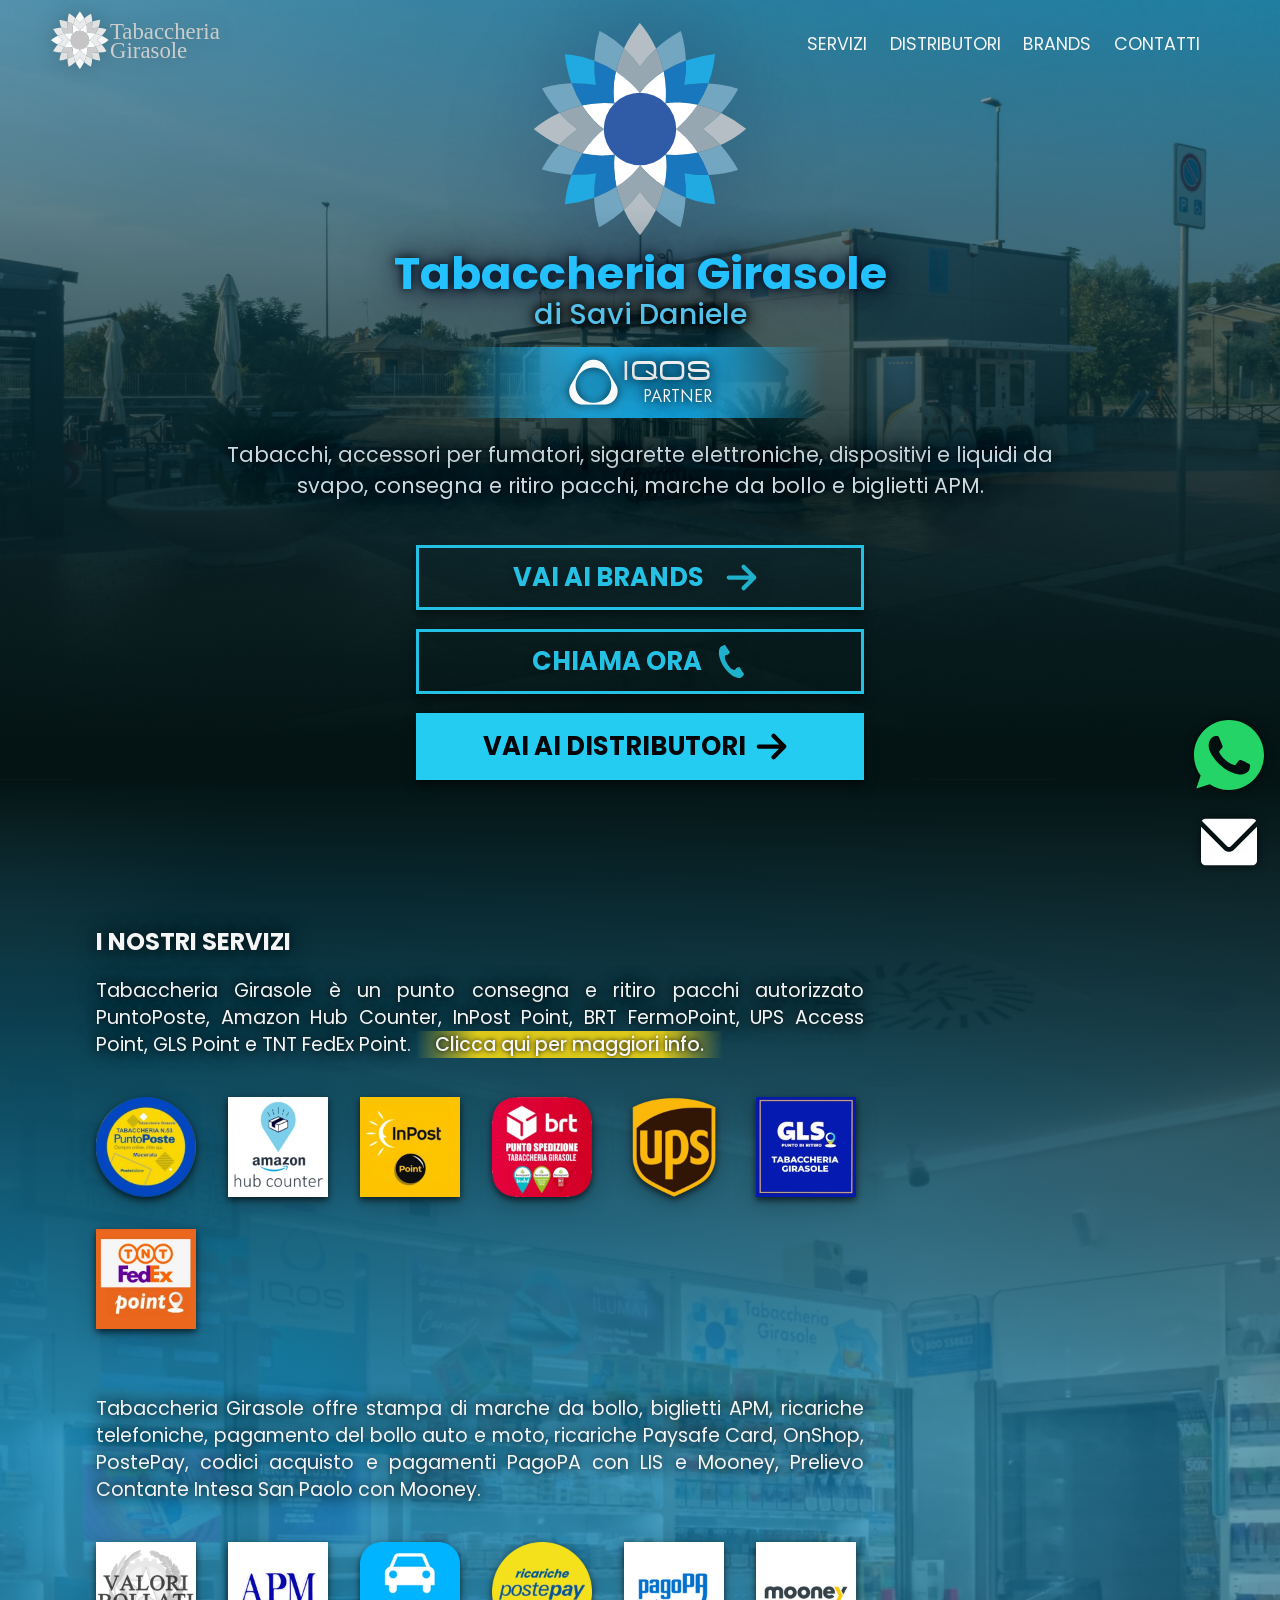
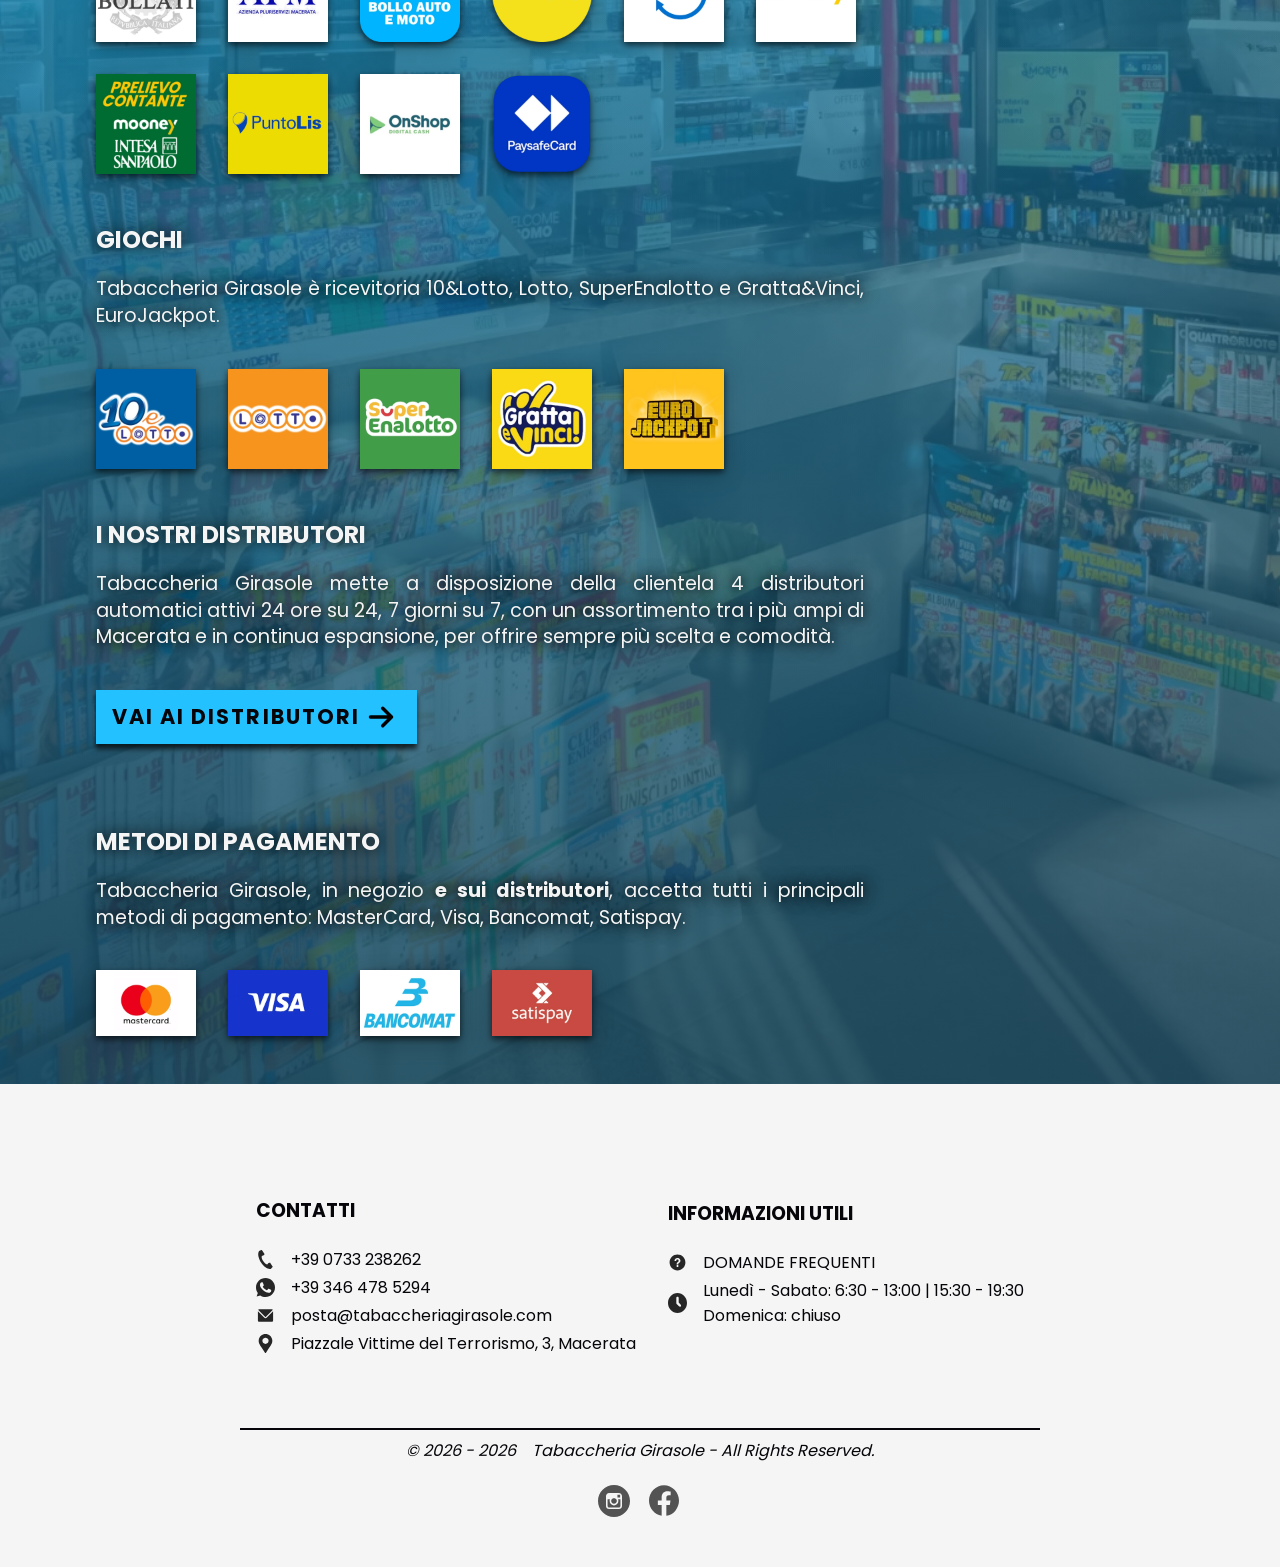
<file: index.html>
<!DOCTYPE html>
<html lang="it">
    <head>
        <meta charset = "UTF-8">
        <meta name = "robots" content = "index, follow">
        <meta name = "viewport" content = "width=device-width, initial-scale=1.0">
        <meta name = "description" content = "TABACCHERIA GIRASOLE | IQOS PARTNER | svapo e tabacchi, servizio pacchi, marche da bollo, biglietti APM | Piazzale Vittime del Terrorismo, 3, Macerata">
        <meta name = "author" content = "Francesco Marinaccio">
        <meta name="google-site-verification" content="80CPHgergtPkxqSfXNU72fMpMq0AXnzZ6DQSzQchR6g" />
        <meta property = "og:title" content="TABACCHERIA GIRASOLE a Macerata | IQOS PARTNER">
        <meta property = "og:description" content="TABACCHERIA GIRASOLE | IQOS PARTNER | svapo, e tabacchi, servizio pacchi, marche da bollo, biglietti APM | Piazzale Vittime del Terrorismo, 3, Macerata">
        <meta property = "og:image" content="https://www.tabaccheriagirasole.com/webp/foto/esterno.webp">
        <meta property = "og:site_name" content = "Tabaccheria Girasole">
    	<meta property = "og:type" content = "website">
    	<meta property = "og:url" content = "https://www.tabaccheriagirasole.com">
        <title>TABACCHERIA GIRASOLE a Macerata | IQOS PARTNER</title>
        <link rel = "canonical" href = "https://www.tabaccheriagirasole.com">
        <link rel = "icon" type = "image/x-icon" href = "favicon.ico">
        <link rel = "stylesheet" href = "css/style.css">
        <link rel = "stylesheet" href = "css/index.css">
        <script type="application/ld+json">
            {
                "@context": "https://schema.org",
                "@type": "Store",
                "additionalType": "https://it.wikipedia.org/wiki/Tabaccheria",
                "name": "Tabaccheria Girasole",
                "url": "https://www.tabaccheriagirasole.com",
                "telephone": "+390733238262",
                "email": "posta@tabaccheriagirasole.com",
                "image": "https://www.tabaccheriagirasole.com/webp/foto/esterno.webp",
                "address": {
                    "@type": "PostalAddress",
                    "streetAddress": "Piazzale Vittime del Terrorismo, 3",
                    "postalCode": "62100",
                    "addressLocality": "Macerata",
                    "addressCountry": "IT"
                },
                "openingHoursSpecification": [
                    {
                    "@type": "OpeningHoursSpecification",
                    "dayOfWeek": ["Monday","Tuesday","Wednesday","Thursday","Friday","Saturday"],
                    "opens": "06:30",
                    "closes": "13:00"
                    },
                    {
                    "@type": "OpeningHoursSpecification",
                    "dayOfWeek": ["Monday","Tuesday","Wednesday","Thursday","Friday","Saturday"],
                    "opens": "15:30",
                    "closes": "19:30"
                    }
                ],
                "amenityFeature": [
                    {
                        "@type": "LocationFeatureSpecification",
                        "name": "Distributori automatici attivi 24 ore su 24, 7 giorni su 7",
                        "value": true
                    }
                ]
            }
        </script>
        <script src = "js/index_layout.js"></script>
    </head>
    <body>
        <header>
            <a href = "https://www.tabaccheriagirasole.com"><img src = "svg/pittogramma + logotipo - orizzontale.svg" alt = "Index Tabaccheria Girasole"></a>
            <button onclick = "menu()"></button>
		    <nav>
                <a href = "#servizi">SERVIZI</a>
                <a href = "distributori.html">DISTRIBUTORI</a>
            	<a href = "brands.html">BRANDS</a>
                <a href = "contatti.html">CONTATTI</a>
            </nav>
        </header>
        <address>
            <a href = "https://wa.me/393464785294"><img src = "svg/whatsapp.svg" alt = "Contatto Whatsapp"></a>
            <a href = "mailto:posta@tabaccheriagirasole.com"><img src = "svg/email-pieno.svg" alt = "Indirizzo Mail"></a>
        </address>
        <main>
            <img src = "svg/pittogramma.svg" alt = "tabaccheriagirasole_pittogramma">
            <h1>Tabaccheria Girasole</h1>
            <h2>di Savi Daniele</h2>
            <h3><a href = "easteregg.html"><img src = "webp/pittogramma iqos.webp" alt = "IQOS Partner"><span class = "iqos">IQOS<span class = "partner">PARTNER</span></span></a></h3>
            <p>Tabacchi, accessori per fumatori, sigarette elettroniche, dispositivi e liquidi da svapo, consegna e ritiro pacchi, marche da bollo e biglietti APM.</p>
            <div>
                <a href = "brands.html">VAI AI BRANDS<img src = "svg/arrow - senza cerchio.svg" alt = "Brands"></a>
                <a href = "tel:+390733238262">CHIAMA ORA<img src = "svg/telephone-pieno.svg" alt = "Telefono"></a>
                <a href = "distributori.html">VAI AI DISTRIBUTORI<img src = "svg/arrow - senza cerchio.svg" alt = "Distributori"></a>
            </div>
        </main>
        <div class = "background_sections" id = "servizi">
            <section>
                <h2>I NOSTRI SERVIZI</h2>
                <p>Tabaccheria Girasole è un punto consegna e ritiro pacchi autorizzato PuntoPoste, Amazon Hub Counter, InPost Point, BRT FermoPoint, UPS Access Point, GLS Point e TNT FedEx Point. <a href = "pacchi.html">Clicca qui per maggiori info.</a></p>
                <span>
                    <img src = "webp/servizi/puntoposte.webp" alt = "puntoposte">
                    <img src = "webp/servizi/amazonhubcounter.webp" alt = "amazonhubcounter">
                    <img src = "webp/servizi/inpostpoint.webp" alt = "inpostpoint">
                    <img src = "webp/servizi/fermopointbrt.webp" alt = "fermopointbrt">
                    <img src = "webp/servizi/upsaccesspoint.webp" alt = "upsaccesspoint">
                    <img src = "webp/servizi/gls point.webp" alt = "glspoint">
                    <img src = "webp/servizi/tnt.webp" alt = "tntfedexpoint">
                    <!--img src = "webp/servizi/prontopacco.webp" alt = "prontopacco"-->
                </span>
                <p>Tabaccheria Girasole offre stampa di marche da bollo, biglietti APM, ricariche telefoniche, pagamento del bollo auto e moto, ricariche Paysafe Card, OnShop, PostePay, codici acquisto e pagamenti PagoPA con LIS e Mooney, Prelievo Contante Intesa San Paolo con Mooney.</p>
                <span>
                    <img src = "webp/servizi/marche da bollo.webp" alt = "marche da bollo">
                    <img src = "webp/servizi/biglietti APM.webp" alt = "biglietti APM">
                    <img src = "webp/servizi/bolloautoemoto.webp" alt = "bollo auto e moto">
                    <img src = "webp/servizi/postepay.webp" alt = "PostePay">
                    <img src = "webp/servizi/pagopa.webp" alt = "PagoPa">
                    <img src = "webp/servizi/mooney.webp" alt = "Mooney">
                    <img src = "webp/servizi/mooneyintesa.webp" alt = "Prelievo Contante">
                    <img src = "webp/servizi/lis.webp" alt = "Lis">
                    <img src = "webp/servizi/onshop.webp" alt = "OnShop">
                    <img src = "webp/servizi/paysafecard.webp" alt = "Paysafe Card">
                </span>
            </section>
            <section>
                <h2>GIOCHI</h2>
                <p>Tabaccheria Girasole è ricevitoria 10&Lotto, Lotto, SuperEnalotto e Gratta&Vinci, EuroJackpot.</p>
                <span>
                    <img src = "webp/servizi/10&lotto.webp" alt = "10&Lotto">
                    <img src = "webp/servizi/lotto.webp" alt = "Lotto">
                    <img src = "webp/servizi/superenalotto.webp" alt = "SuperEnalotto">
                    <img src = "webp/servizi/gratta&vinci.webp" alt = "Gratta&Vinci">
                    <img src = "webp/servizi/eurojackpot.webp" alt = "EuroJackpot">
                </span>
            </section>
            <section>
                <h2>I NOSTRI DISTRIBUTORI</h2>
                <p>Tabaccheria Girasole mette a disposizione della clientela 4 distributori automatici attivi 24 ore su 24, 7 giorni su 7, con un assortimento tra i più ampi di Macerata e in continua espansione, per offrire sempre più scelta e comodità.</p><a href = "distributori.html">VAI AI DISTRIBUTORI<img src = "svg/arrow - senza cerchio.svg" alt = "distributori"></a>
            </section>
            <section>
                <h2>METODI DI PAGAMENTO</h2>
                <p>Tabaccheria Girasole, in negozio <b>e sui distributori</b>, accetta tutti i principali metodi di pagamento: MasterCard, Visa, Bancomat, Satispay.</p>
                <span>
                    <img src = "webp/servizi/mastercard.webp" alt = "Mastercard">
                    <img src = "webp/servizi/visa.webp" alt = "Visa">
                    <img src = "webp/servizi/bancomat.webp" alt = "Bancomat">
                    <img src = "webp/servizi/satispay.webp" alt = "Satispay">
                </span>
            </section>
        </div>
        <footer>
            <div>
                <h3>CONTATTI</h3>
                <address>
                    <a href = "tel:+390733238262"><img src = "svg/telephone-pieno.svg" alt = "Telefono">+39 0733 238262</a>
                    <a href = "https://wa.me/+393464785294"><img src = "svg/whatsapp.svg" alt = "Contatto Whatsapp">+39 346 478 5294</a>
                    <a href = "mailto:posta@tabaccheriagirasole.com"><img src = "svg/email-pieno.svg" alt = "Indirizzo Mail">posta@tabaccheriagirasole.com</a>
                    <a href = "https://maps.app.goo.gl/5ZdesHNdWVWNLTRT9"><img src = "svg/maps-pieno.svg" alt = "Indirizzo">Piazzale Vittime del Terrorismo, 3, Macerata</a>
                </address>
            </div>
            <div>
                <h3>INFORMAZIONI UTILI</h3>
                <a href = "faq.html"><img src = "svg/question-pieno.svg" alt = "domande frequenti" class = "piugrande">DOMANDE FREQUENTI</a>
                <p><img src = "svg/clock-pieno.svg" alt = "orari di apertura">Lunedì - Sabato: 6:30 - 13:00 | 15:30 - 19:30<br>Domenica: chiuso</p>
                <br>
            </div>
            <hr>
            <div>
                <i>© 2026 - <script>document.write(new Date().getFullYear());</script> &nbsp;&nbsp; Tabaccheria Girasole - All Rights Reserved.</i>
                <div>
                    <a href = "https://www.instagram.com/tabaccheriagirasole"><img src = "svg/instagram.svg" alt = "Instagram Tabaccheria Girasole" class = "piugrande"></a>
                    <a href = "https://www.facebook.com/tabaccheriagirasole"><img src = "svg/facebook.svg" alt = "Facebook Tabaccheria Girasole" class = "piugrande"></a>
                </div>
            </div>
        </footer>    
    </body>
</html>
</file>
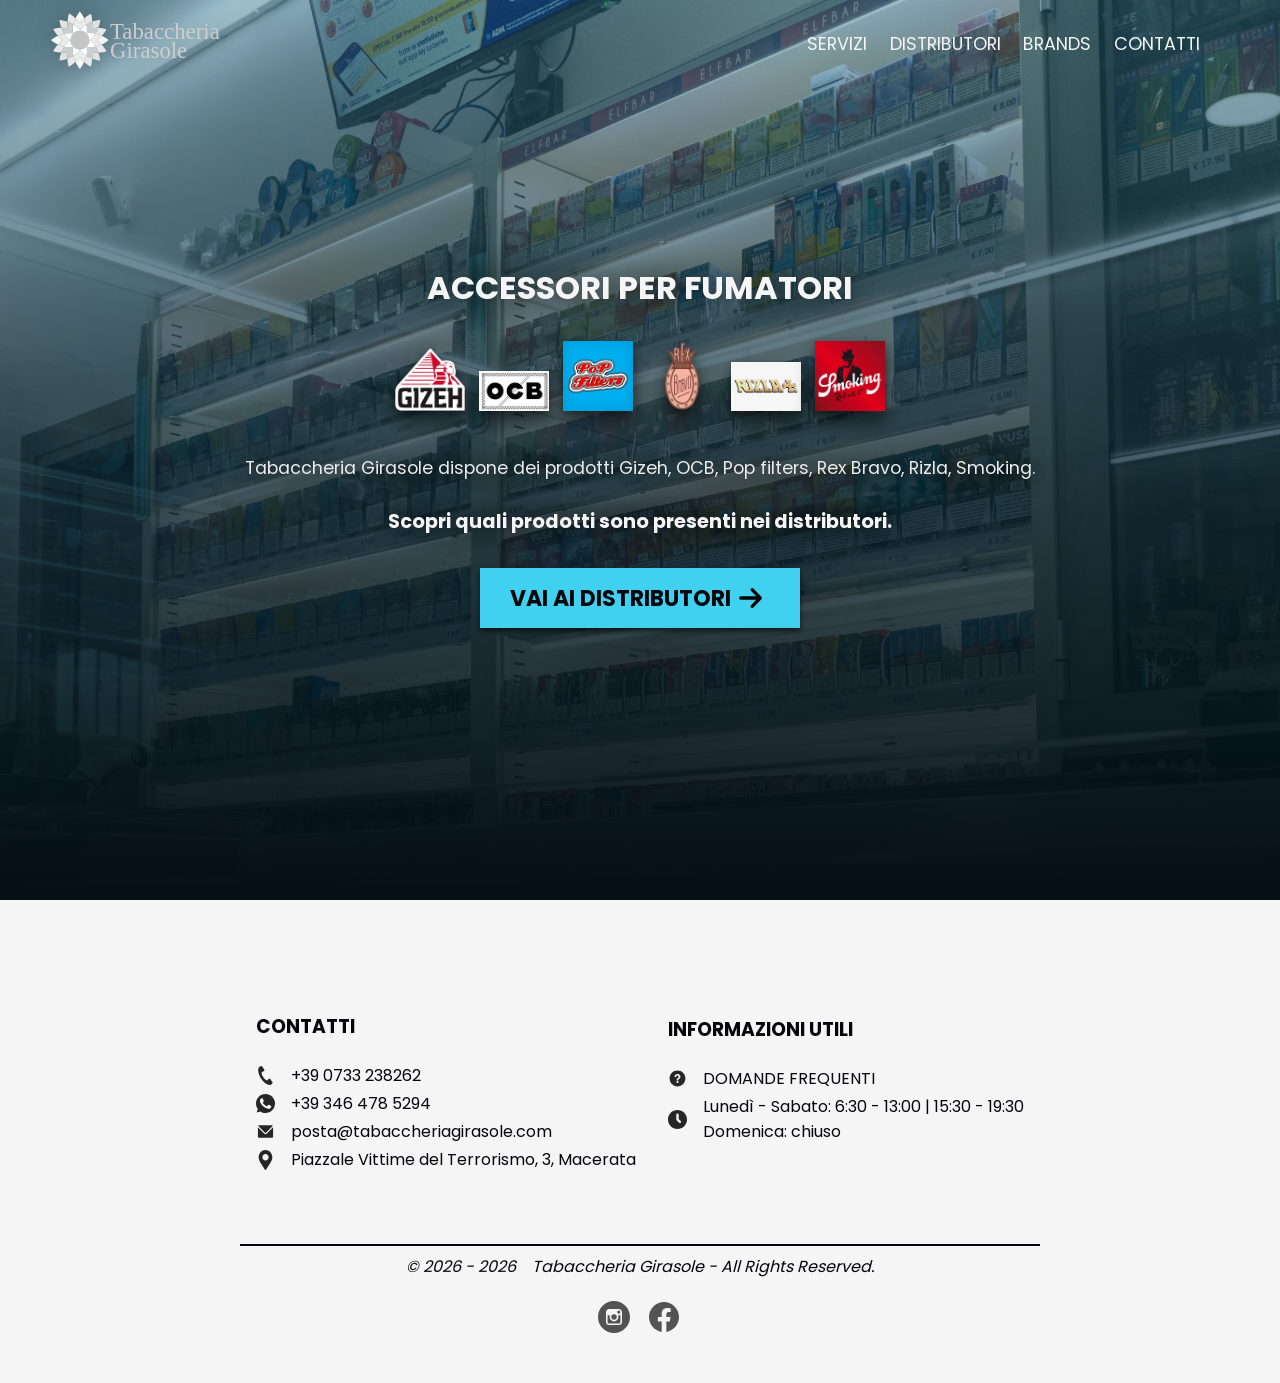
<file: accessori.html>
<!DOCTYPE html>
<html lang="it">
    <head>
        <meta charset = "UTF-8">
        <meta name = "robots" content = "index, follow">
        <meta name = "viewport" content = "width=device-width, initial-scale=1.0">
        <meta name = "description" content = "TABACCHERIA GIRASOLE | IQOS PARTNER | Accessori per fumatori | Piazzale Vittime del Terrorismo, 3, Macerata">
        <meta name = "author" content = "Francesco Marinaccio">
        <meta property = "og:title" content="TABACCHERIA GIRASOLE - Accessori per fumatori">
        <meta property = "og:description" content="TABACCHERIA GIRASOLE | IQOS PARTNER | Accessori per fumatori | Piazzale Vittime del Terrorismo, 3, Macerata">
        <meta property = "og:image" content="https://www.tabaccheriagirasole.com/webp/brands/backgrounds/accessori per fumatori.webp">
        <meta property = "og:site_name" content = "Tabaccheria Girasole">
    	<meta property = "og:type" content = "website">
    	<meta property = "og:url" content = "https://www.tabaccheriagirasole.com/accessori.html">
        <title>TABACCHERIA GIRASOLE - Accessori per fumatori</title>
        <link rel = "icon" type = "image/x-icon" href = "favicon.ico">
        <link rel = "stylesheet" href = "css/style.css">
        <link rel = "stylesheet" href = "css/loghi.css">
    </head>
    <body>
        <main>
            <h1>ACCESSORI PER FUMATORI</h1>
            <div>
                <img src = "webp/brands/loghi/accessori tabacco/gizeh.webp" alt = "gizeh">
                <img src = "webp/brands/loghi/accessori tabacco/ocb.webp" alt = "ocb">
                <img src = "webp/brands/loghi/accessori tabacco/pop filters.webp" alt = "pop filters">
                <img src = "webp/brands/loghi/accessori tabacco/rex bravo.webp" alt = "rex bravo">
                <img src = "webp/brands/loghi/accessori tabacco/rizla.webp" alt = "rizla">
                <img src = "webp/brands/loghi/accessori tabacco/smoking.webp" alt = "smoking">
            </div>
            <p>Tabaccheria Girasole dispone dei prodotti Gizeh, OCB, Pop filters, Rex Bravo, Rizla, Smoking.<br><br><span>Scopri quali prodotti sono presenti nei distributori.</span></p><a href = "distributori.html">VAI AI DISTRIBUTORI<img src = "svg/arrow - senza cerchio.svg"></a>
        </main>
        <script src = "js/layout.js"></script>
    </body>
</html>
</file>
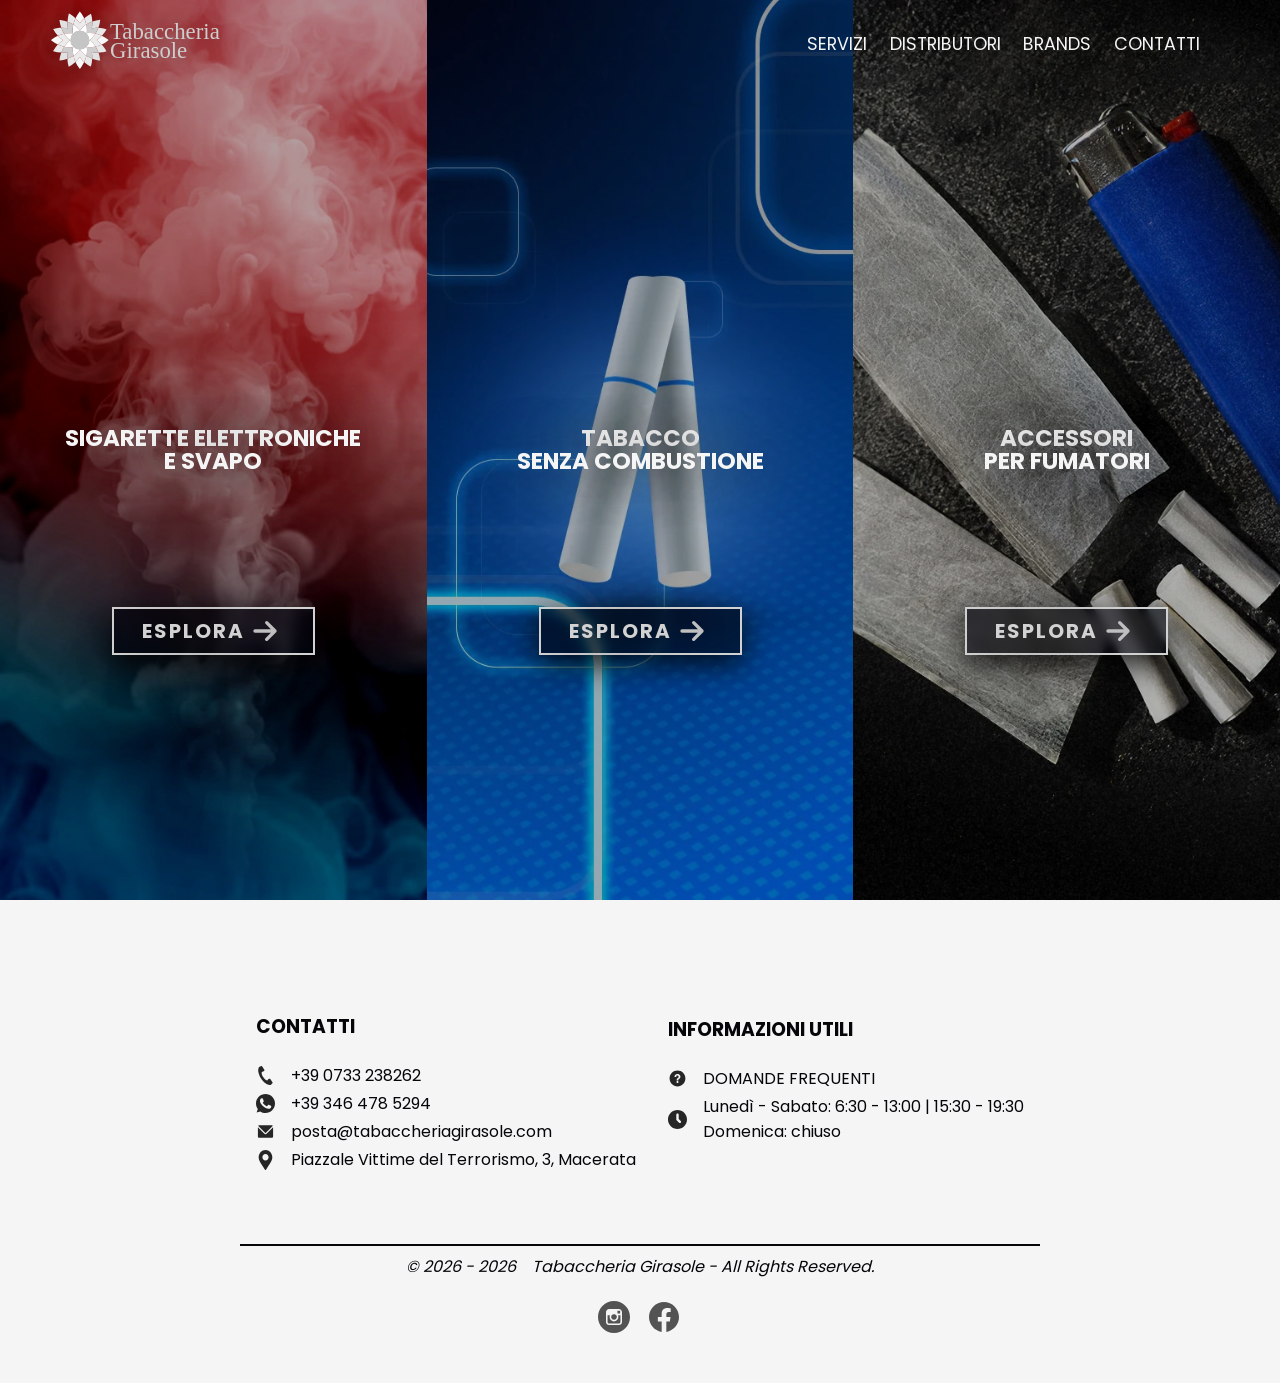
<file: brands.html>
<!DOCTYPE html>
<html lang="it">
    <head>
        <meta charset = "UTF-8">
        <meta name = "robots" content = "index, follow">
        <meta name = "viewport" content = "width=device-width, initial-scale=1.0">
        <meta name = "description" content = "TABACCHERIA GIRASOLE | IQOS PARTNER | Scopri i nostri brands | Piazzale Vittime del Terrorismo, 3, Macerata">
        <meta name = "author" content = "Francesco Marinaccio">
        <meta property = "og:title" content="TABACCHERIA GIRASOLE | IQOS PARTNER | Brands">
        <meta property = "og:description" content="TABACCHERIA GIRASOLE | IQOS PARTNER | Scopri i nostri brands | Piazzale Vittime del Terrorismo, 3, Macerata">
        <meta property = "og:image" content="https://www.tabaccheriagirasole.com/webp/foto/esterno.webp">
        <meta property = "og:site_name" content = "Tabaccheria Girasole">
    	<meta property = "og:type" content = "website">
    	<meta property = "og:url" content = "https://www.tabaccheriagirasole.com/brands.html">
        <title>TABACCHERIA GIRASOLE | IQOS PARTNER | Brands</title>
        <link rel = "canonical" href = "https://www.tabaccheriagirasole.com">
        <link rel = "icon" type = "image/x-icon" href = "favicon.ico">
        <link rel = "stylesheet" href = "css/style.css">
        <link rel = "stylesheet" href = "css/brands.css">
    </head>
    <body>
        <main>
            <a href = "svapo.html">
                <img src = "webp/brands/backgrounds/svapo.webp" alt = "svapo">
                <h1>SIGARETTE ELETTRONICHE<br>E SVAPO</h1>
                <p>ESPLORA <img src = "svg/arrow - senza cerchio.svg"></p>
            </a>
            <a href = "senzacombustione.html">
                <img src = "webp/brands/backgrounds/tabacchi senza combustione.webp" alt = "tabacco senza combustione">
                <h2>TABACCO<br>SENZA COMBUSTIONE</h2>
                <p>ESPLORA <img src = "svg/arrow - senza cerchio.svg"></p>
            </a>
            <a href = "accessori.html">
                <img src = "webp/brands/backgrounds/accessori per fumatori.webp" alt = "accessori per fumatori">
                <h2>ACCESSORI<br>PER FUMATORI</h2>
                <p>ESPLORA <img src = "svg/arrow - senza cerchio.svg"></p>
            </a>
        </main>
        <script src = "js/layout.js"></script>
    </body>
</html>
</file>
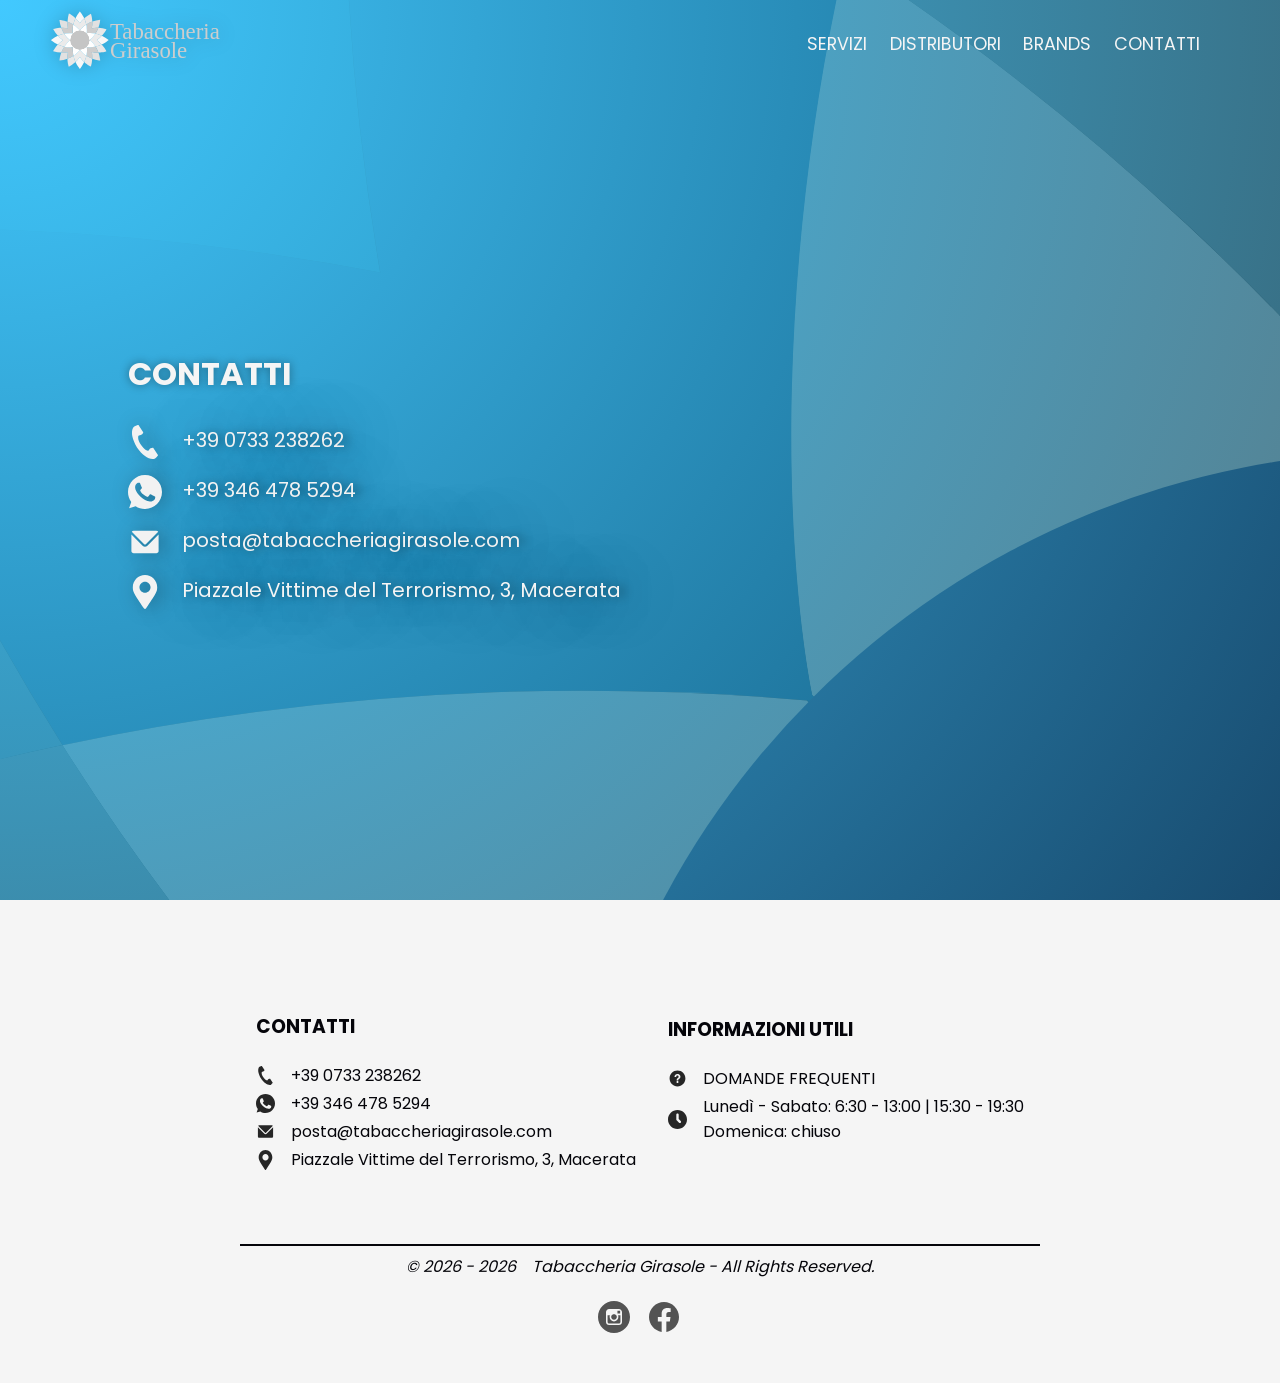
<file: contatti.html>
<!DOCTYPE html>
<html lang="it">
    <head>
        <meta charset = "UTF-8">
        <meta name = "robots" content = "index, follow">
        <meta name = "viewport" content = "width=device-width, initial-scale=1.0">
        <meta name = "description" content = "TABACCHERIA GIRASOLE | IQOS PARTNER | Numero telefonico, Indirizzo Mail, Contatto Whatsapp | Piazzale Vittime del Terrorismo, 3, Macerata">
        <meta name = "author" content = "Francesco Marinaccio">
        <meta property = "og:title" content="TABACCHERIA GIRASOLE a Macerata - Contatti">
        <meta property = "og:description" content="TABACCHERIA GIRASOLE | IQOS PARTNER | Numero telefonico, Indirizzo Mail, Contatto Whatsapp | Piazzale Vittime del Terrorismo, 3, Macerata">
        <meta property = "og:image" content="https://www.tabaccheriagirasole.com/webp/foto/esterno.webp">
        <meta property = "og:site_name" content = "Tabaccheria Girasole">
    	<meta property = "og:type" content = "website">
    	<meta property = "og:url" content = "https://www.tabaccheriagirasole.com/contatti.html">
        <title>TABACCHERIA GIRASOLE a Macerata - Contatti</title>
        <link rel = "icon" type = "image/x-icon" href = "favicon.ico">
        <link rel = "stylesheet" href = "css/style.css">
        <link rel = "stylesheet" href = "css/sfondo_girasole.css">
    </head>
    <body>
        <main>
            <h1>CONTATTI</h1>
            <address>
                <a href = "tel:+390733238262"><img src = "svg/telephone-pieno.svg" alt = "numero telefonico">+39 0733 238262</a>
                <a href = "https://wa.me/+393464785294"><img src = "svg/whatsapp.svg" alt = "numero whatsapp">+39 346 478 5294</a>
                <a href = "mailto:posta@tabaccheriagirasole.com"><img src = "svg/email-pieno.svg" alt = "indirizzo mail">posta@tabaccheriagirasole.com</a>
                <a href = "https://maps.app.goo.gl/5ZdesHNdWVWNLTRT9"><img src = "svg/maps-pieno.svg" alt = "indirizzo">Piazzale Vittime del Terrorismo, 3, Macerata</a>
            </address>
        </main>
        <script src = "js/layout.js"></script>
    </body>
</html>
</file>
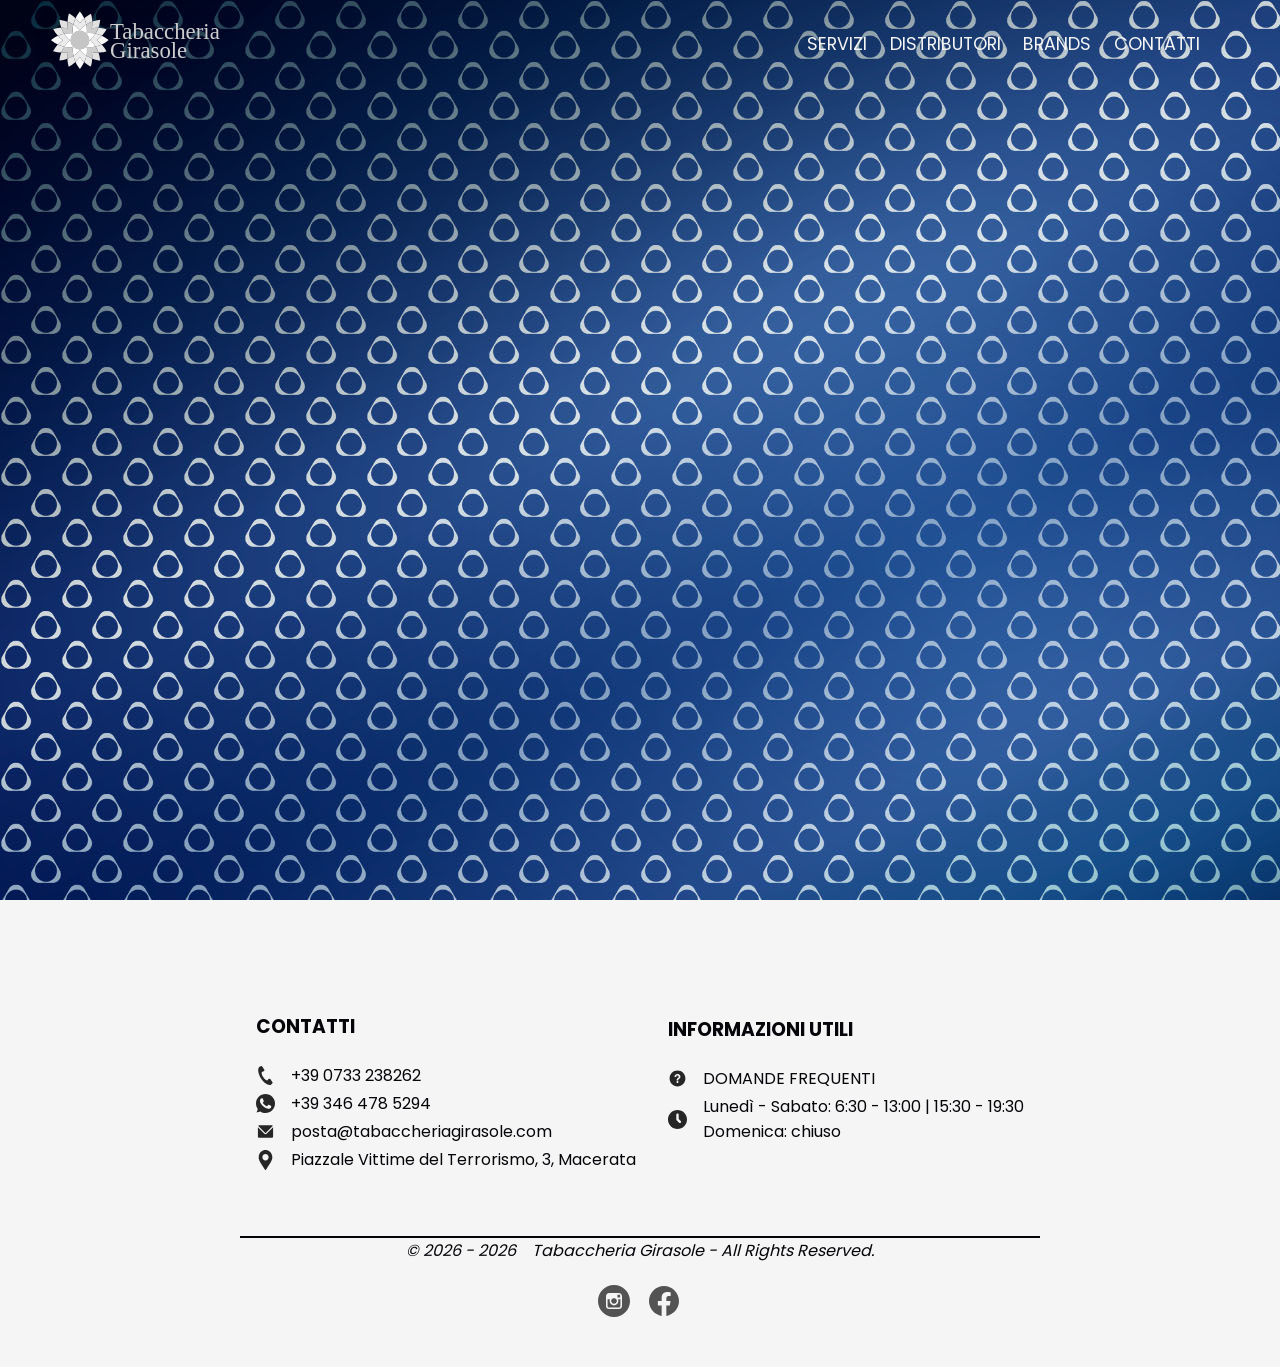
<file: easteregg.html>
<!DOCTYPE html>
<html lang="it">
<head>
    <meta charset="UTF-8">
    <meta name="viewport" content="width=device-width, initial-scale=1.0">
<link rel = "stylesheet" href = "css/style.css">
    <style>
        * {
            margin: 0;
            padding: 0;
            box-sizing: border-box;
        }

html {
    background-image: url("easteregg/easteregg balordo.jpg");}

        video {
            position: fixed;
            top: 50%;
            left: 50%;
            transform: translate(-50%, -50%);

            width: 100vw;
            height: 100vh;

            object-fit: contain;
            border: none;
            outline: none;

            pointer-events: none;
        }
    </style>
</head>

<body>
    <main>

        
        <video loop muted autoplay playsinline>
            <source src="easteregg/easteregg.mp4" type="video/mp4">
        </video>
    </main>
        <script src = "js/layout.js"></script>
</body>
</html>
</file>
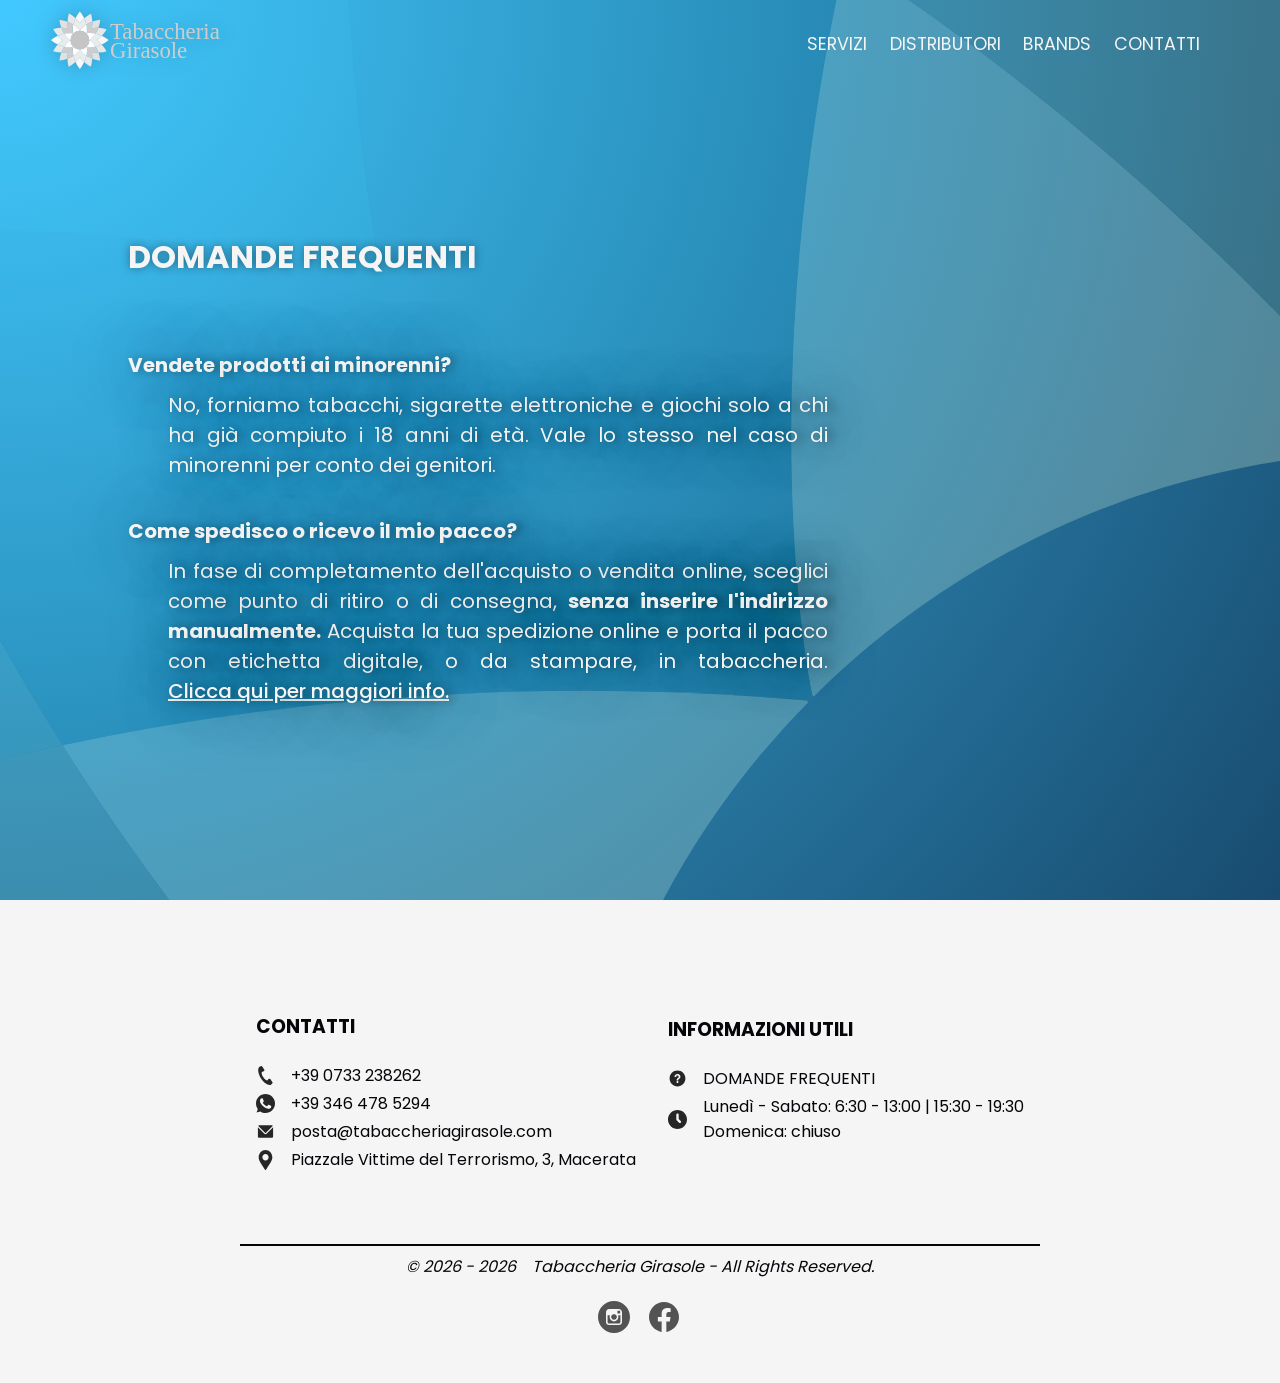
<file: faq.html>
<!DOCTYPE html>
<html lang="it">
    <head>
        <meta charset = "UTF-8">
        <meta name = "robots" content = "index, follow">
        <meta name = "viewport" content = "width=device-width, initial-scale=1.0">
        <meta name = "description" content = "TABACCHERIA GIRASOLE | IQOS PARTNER | Domande frequenti | Piazzale Vittime del Terrorismo, 3, Macerata">
        <meta name = "author" content = "Francesco Marinaccio">
        <meta property = "og:title" content="TABACCHERIA GIRASOLE a Macerata | IQOS PARTNER | FAQ">
        <meta property = "og:description" content="TABACCHERIA GIRASOLE | IQOS PARTNER | Domande frequenti | Piazzale Vittime del Terrorismo, 3, Macerata">
        <meta property = "og:image" content="https://www.tabaccheriagirasole.com/webp/foto/esterno.webp">
        <meta property = "og:site_name" content = "Tabaccheria Girasole">
    	<meta property = "og:type" content = "website">
    	<meta property = "og:url" content = "https://www.tabaccheriagirasole.com/faq.html">
        <title>TABACCHERIA GIRASOLE a Macerata | IQOS PARTNER | FAQ</title>
        <link rel = "canonical" href = "https://www.tabaccheriagirasole.com">
        <link rel = "icon" type = "image/x-icon" href = "favicon.ico">
        <link rel = "stylesheet" href = "css/style.css">
        <link rel = "stylesheet" href = "css/sfondo_girasole.css">
    </head>
    <body>
        <main>
            <h1>DOMANDE FREQUENTI</h1>
            <br>
            <ul>Vendete prodotti ai minorenni?
                <li>No, forniamo tabacchi, sigarette elettroniche e giochi solo a chi ha già compiuto i 18 anni di età. Vale lo stesso nel caso di minorenni per conto dei genitori.</li>
            </ul>
            <ul>Come spedisco o ricevo il mio pacco?
                <li>In fase di completamento dell'acquisto o vendita online, sceglici come punto di ritiro o di consegna, <b>senza inserire l'indirizzo manualmente.</b> Acquista la tua spedizione online e porta il pacco con etichetta digitale, o da stampare, in tabaccheria. <a href = "pacchi.html">Clicca qui per maggiori info.</a></li>
            </ul>
        </main>
        <script src = "js/layout.js"></script>
    </body>
</html>
</file>
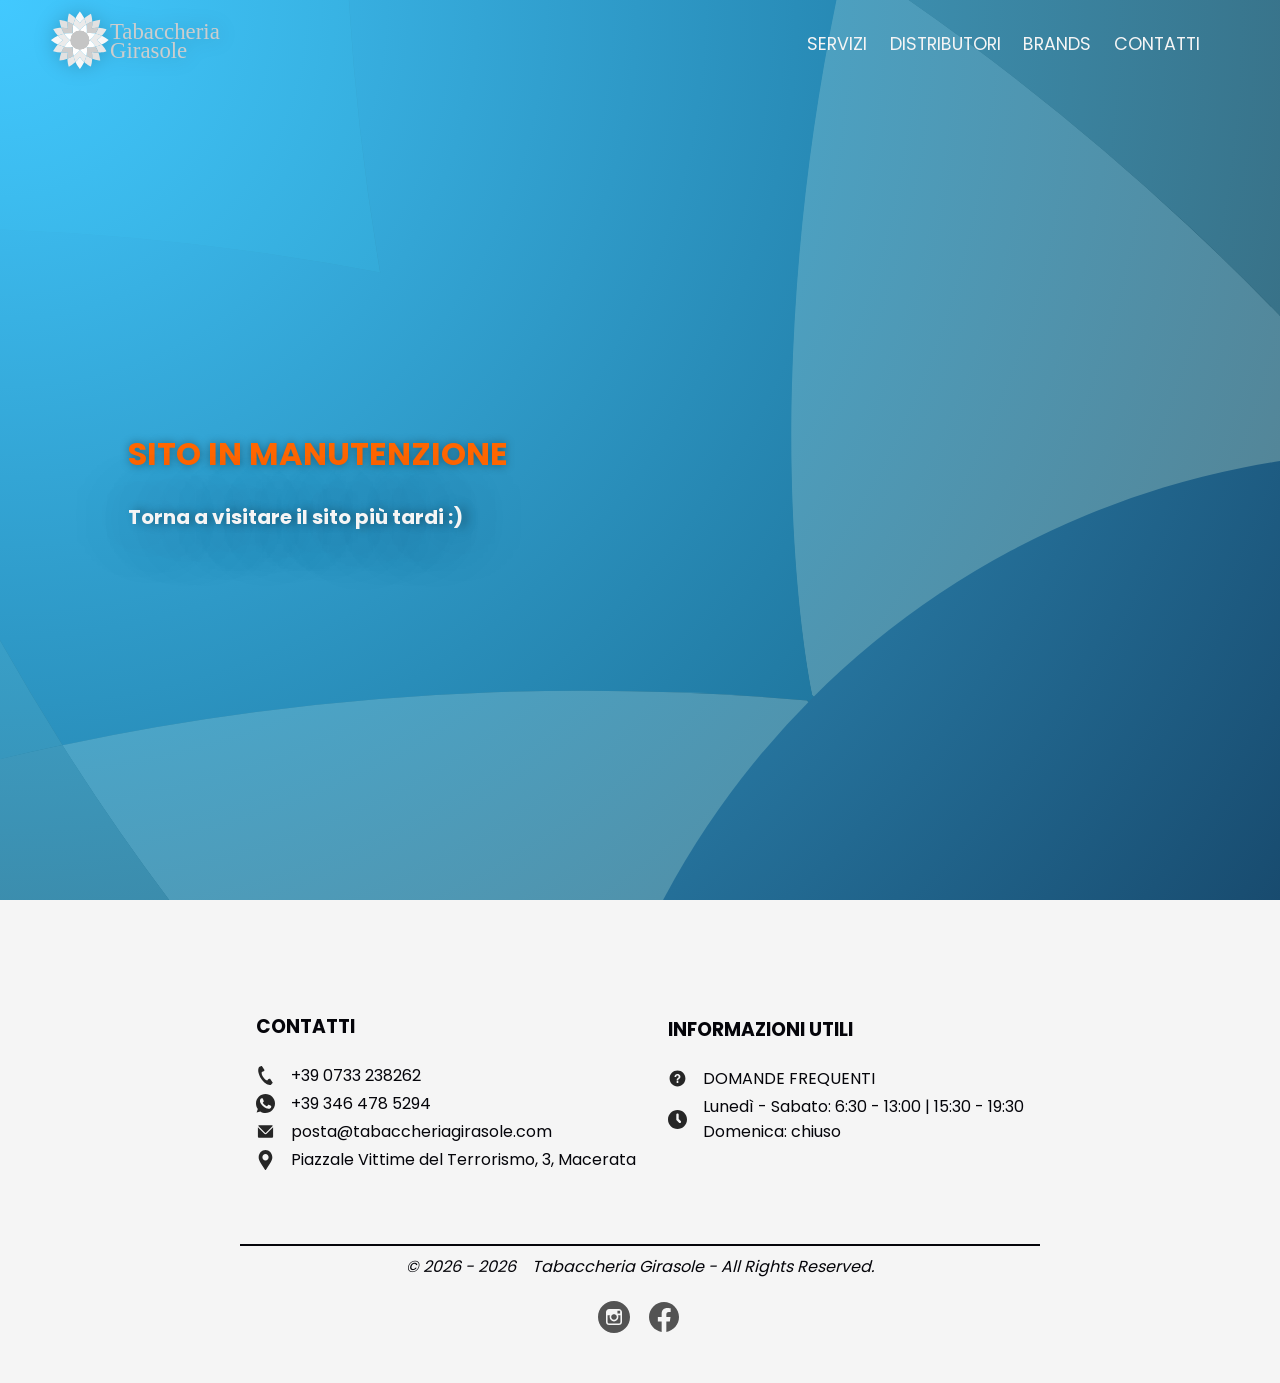
<file: manutenzione.html>
<!DOCTYPE html>
<html lang="it">
    <head>
        <meta charset = "UTF-8">
        <meta name = "robots" content = "index, follow">
        <meta name = "viewport" content = "width=device-width, initial-scale=1.0">
        <meta name = "author" content = "Francesco Marinaccio">
        <title>TABACCHERIA GIRASOLE - SITO IN MANUTENZIONE</title>
        <link rel = "icon" type = "image/x-icon" href = "favicon.ico">
        <link rel = "stylesheet" href = "css/style.css">
        <link rel = "stylesheet" href = "css/sfondo_girasole.css">
    </head>
    <body>
        <main>
            <h1 style = "color: rgb(255, 102, 0);">SITO IN MANUTENZIONE</h1>
            <h2>Torna a visitare il sito più tardi :)</h2>
        </main>
        <script src = "js/layout.js"></script>
    </body>
</html>
</file>
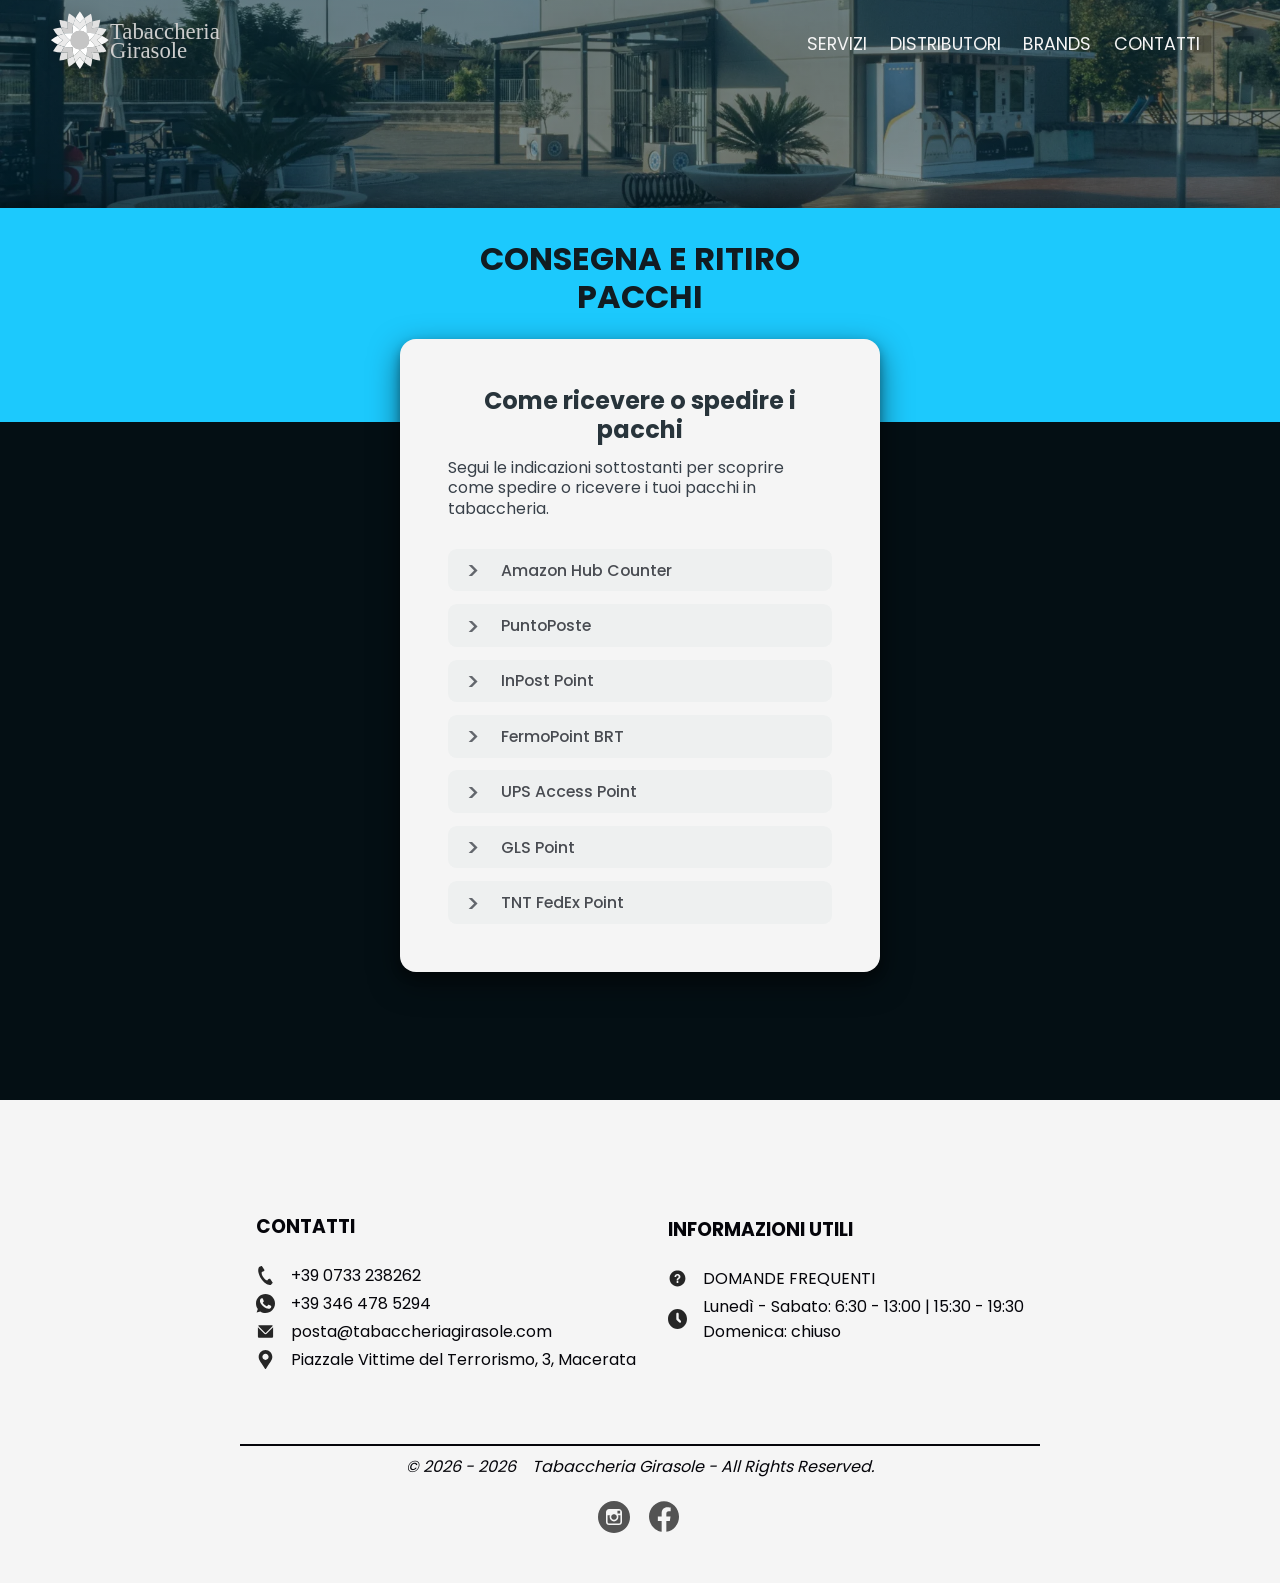
<file: pacchi.html>
<!DOCTYPE html>
<html lang="it">
    <head>
        <meta charset = "UTF-8">
        <meta name = "robots" content = "index, follow">
        <meta name = "viewport" content = "width=device-width, initial-scale=1.0">
        <meta name = "description" content = "TABACCHERIA GIRASOLE | IQOS PARTNER | Punto di ritiro e consegna pacchi a Macerata | Piazzale Vittime del Terrorismo, 3, Macerata">
        <meta name = "author" content = "Francesco Marinaccio">
        <meta property = "og:title" content="TABACCHERIA GIRASOLE a Macerata - Consegna e ritiro pacchi">
        <meta property = "og:description" content="TABACCHERIA GIRASOLE | IQOS PARTNER | Punto di ritiro e consegna pacchi a Macerata | Piazzale Vittime del Terrorismo, 3, Macerata">
        <meta property = "og:image" content="https://www.tabaccheriagirasole.com/webp/foto/esterno.webp">
        <meta property = "og:site_name" content = "Tabaccheria Girasole">
    	<meta property = "og:type" content = "website">
    	<meta property = "og:url" content = "https://www.tabaccheriagirasole.com/pacchi.html">
        <title>TABACCHERIA GIRASOLE a Macerata - Consegna e ritiro pacchi</title>
        <link rel = "icon" type = "image/x-icon" href = "favicon.ico">
        <link rel = "stylesheet" href = "css/style.css">
        <link rel = "stylesheet" href = "css/pacchi.css">
    </head>
    <body>
        <main>
            <div class = "wrapper">
                <h1>CONSEGNA E RITIRO<br>PACCHI</h1>
                <div class = "wrapper2">
                    <h2>Come ricevere o spedire i pacchi</h2>
                    <p>Segui le indicazioni sottostanti per scoprire come spedire o ricevere i tuoi pacchi in tabaccheria.</p>
                    
                    <details>
                        <summary>Amazon Hub Counter</summary>
                        <ol>
                            <p>Per ricevere un pacco</p>
                            <li>Durante il checkout scegli la consegna <b>presso un punto di ritiro</b>.</li>
                            <li>Cerca i punti disponibili nella tua zona.</li>
                            <li>Seleziona <b>Amazon Counter - TABACCHERIA GIRASOLE</b> oppure <b>PuntoPoste Tabaccheria n.53</b>.</li>
                        </ol>
                        <ol>
                            <p>Per spedire un pacco</p>
                            <li>Seleziona <b>UPS</b> tra le opzioni disponibili.</li>
                            <li>Recati in tabaccheria con il codice UPS fornito da Amazon.</li>
                        </ol>
                    </details>
                    <details>
                        <summary>PuntoPoste</summary>
                        <ol>
                            <p>Per ricevere un pacco</p>
                            <li>Durante il checkout <i>(es. Zalando)</i> scegli la consegna <b>presso un punto di ritiro</b>.</li>
                            <li>Cerca i punti disponibili nella tua zona.</li>
                            <li>Seleziona <b>PuntoPoste Tabaccheria n.53</b>.</li>
                        </ol>
                        <ol>
                            <p>Per spedire un pacco</p>
                            <li>In fase di richiesta di spedizione <i>(es. reso Zalando, es. vendita Vinted)</i> scarica l'etichetta digitale.</li>
                            <li>Recati in tabaccheria con l'etichetta digitale e il pacco, ci occuperemo noi della stampa e dell'applicazione dell'etichetta sul pacco.</i></li>
                        </ol>
                    </details>
                    <details>
                        <summary>InPost Point</summary>
                        <ol>
                            <p>Per ricevere un pacco</p>
                            <li>Durante il checkout scegli la consegna <b>presso un punto di ritiro</b>.</li>
                            <li>Cerca i punti disponibili nella tua zona.</li>
                            <li>Seleziona <b>InPost Point Tabaccheria Girasole</b>.</li>
                        </ol>
                        <ol>
                            <p>Per spedire un pacco</p>
                            <li>In fase di vendita Vinted, scarica l'etichetta digitale.</li>
                            <li>Recati in tabaccheria con l'etichetta digitale e il pacco, ci occuperemo noi di stamparla e applicarla al pacco.</li>
                        </ol>
                    </details>
                    <details>
                        <summary>FermoPoint BRT</summary>
                        <ol>
                            <p>Per ricevere un pacco</p>
                            <li>Durante il checkout scegli la consegna <b>presso un punto di ritiro</b>.</li>
                            <li>Cerca i punti disponibili nella tua zona.</li>
                            <li>Seleziona <b>FermoPoint BRT Tabaccheria Girasole</b>.</li>
                        </ol>
                        <ol>
                            <p>Per spedire un pacco</p>
                            <li>In fase di vendita <i>(es. Subito.it)</i>, scarica l'etichetta digitale.</li>
                            <li>Recati in tabaccheria con l'etichetta digitale e il pacco, ci occuperemo noi di stamparla e applicarla al pacco.</li>
                        </ol>
                    </details>
                    <details>
                        <summary>UPS Access Point</summary>
                        <ol>
                            <p>Per ricevere un pacco</p>
                            <li>Durante il checkout scegli la consegna <b>presso un punto di ritiro</b>.</li>
                            <li>Cerca i punti disponibili nella tua zona.</li>
                            <li>Seleziona <b>UPS AccessPoint Tabaccheria Girasole</b>.</li>
                            <li>Porta il codice di tracciamento della spedizione (tracking) e un documento di identità.</li>
                        </ol>
                        <ol>
                            <p>Per spedire un pacco</p>
                            <li>In fase di vendita <i>(es. Subito.it)</i>, scarica l'etichetta digitale.</li>
                            <li>Recati in tabaccheria con l'etichetta digitale e il pacco, ci occuperemo noi di stamparla e applicarla al pacco.</li>
                        </ol>
                    </details>
                    <details>
                        <summary>GLS Point</summary>
                        <ol>
                            <p>Per ricevere un pacco</p>
                            <li>Durante il checkout scegli la consegna <b>presso un punto di ritiro</b>, <b>GLS shop</b> o <b>Flex Delivery Service</b>.</li>
                            <li>Cerca i punti disponibili nella tua zona.</li>
                            <li>Seleziona <b>Tabaccheria Girasole</b>.</li>
                            <li>Se l'ordine è già partito si può deviare la consegna presso Tabaccheria Girasole <b>tramite il FlexDeliveryService</b>.</li>
                            <li>Recati in tabaccheria <b>con il codice di ritiro</b> e un <b>documento di indentità valido</b>.</li>
                        </ol>
                        <ol>
                            <p>Per effettuare il reso</p>
                            <li>Recati in tabaccheria con il pacco e <b>l'etichetta già applicata</b> su di esso.</li>
                        </ol>
                        <ol>
                            <p>Per spedire un pacco</p>
                            <li>Recati in tabaccheria con l'etichetta digitale e il pacco, ci occuperemo noi di stamparla e applicarla al pacco.</li>
                        </ol>
                    </details>
                    <details>
                        <summary>TNT FedEx Point</summary>
                        <ol>
                            <p>Per ricevere un pacco</p>
                            <li>Durante il checkout scegli la consegna <b>presso un punto di ritiro</b>.</li>
                            <li>Cerca i punti disponibili nella tua zona.</li>
                            <li>Seleziona <b>Tabaccheria Girasole TNT FedEx Point</b>.</li>
                            <li>Se l'ordine è già partito si può deviare la consegna presso Tabaccheria Girasole <b>tramite il FlexDeliveryService</b>.</li>
                            <li>Recati in tabaccheria <b>con il codice di ritiro</b> e un <b>documento di indentità valido</b>.</li>
                        </ol>
                        <ol>
                            <p>Per effettuare il reso</p>
                            <li>Recati in tabaccheria con il pacco e <b>l'etichetta già applicata</b> su di esso.</li>
                        </ol>
                        <ol>
                            <p>Per spedire un pacco</p>
                            <li>Recati in tabaccheria con l'etichetta digitale e il pacco, ci occuperemo noi di stamparla e applicarla al pacco.</li>
                        </ol>
                    </details>
                </div>
            </div>
        </main>
        <script src = "js/layout.js"></script>
        <script>
        document.querySelectorAll('.wrapper2 details').forEach(details => {
            details.addEventListener('toggle', function () {
                if (this.open) this.scrollIntoView({behavior: 'smooth', block: 'center' });
            });
        });
    </script>
    </body>
</html>
</file>
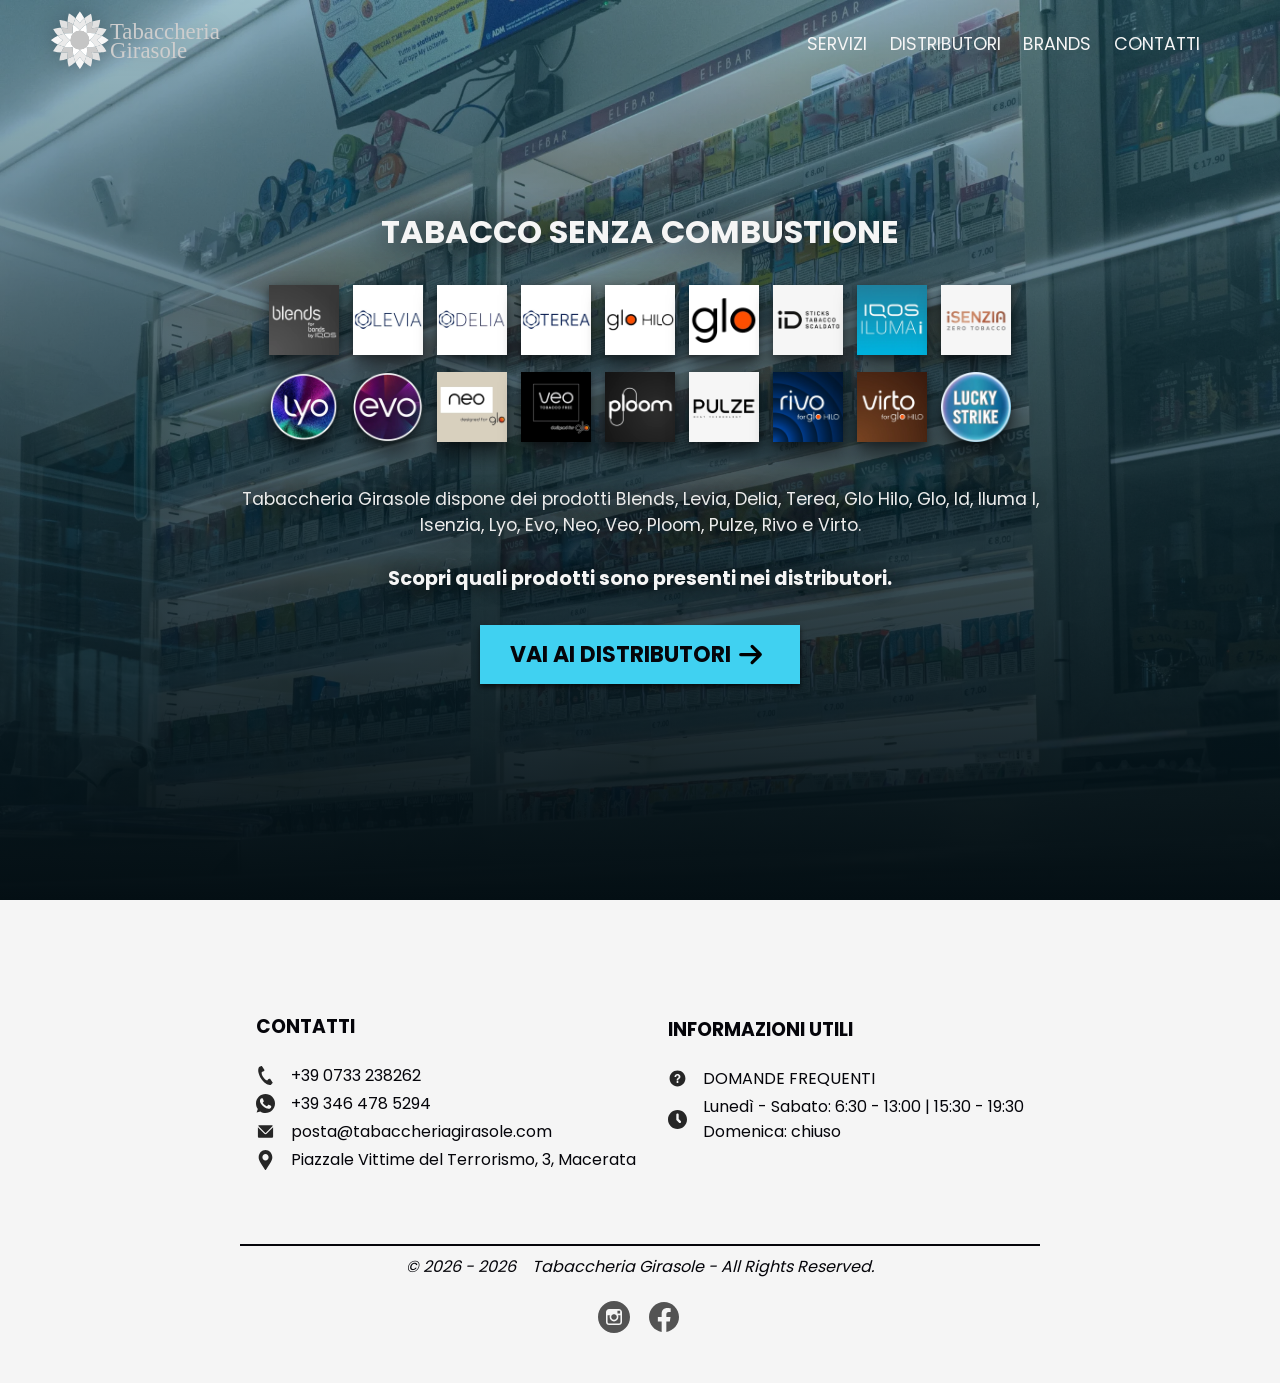
<file: senzacombustione.html>
<!DOCTYPE html>
<html lang="it">
    <head>
        <meta charset = "UTF-8">
        <meta name = "robots" content = "index, follow">
        <meta name = "viewport" content = "width=device-width, initial-scale=1.0">
        <meta name = "description" content = "TABACCHERIA GIRASOLE | IQOS PARTNER | Tabacco senza combustione | Piazzale Vittime del Terrorismo, 3, Macerata">
        <meta name = "author" content = "Francesco Marinaccio">
        <meta property = "og:title" content="TABACCHERIA GIRASOLE - Tabacco senza combustione">
        <meta property = "og:description" content="TABACCHERIA GIRASOLE | IQOS PARTNER | Tabacco senza combustione | Piazzale Vittime del Terrorismo, 3, Macerata">
        <meta property = "og:image" content="https://www.tabaccheriagirasole.com/webp/brands/backgrounds/tabacchi senza combustione.webp">
        <meta property = "og:site_name" content = "Tabaccheria Girasole">
    	<meta property = "og:type" content = "website">
    	<meta property = "og:url" content = "https://www.tabaccheriagirasole.com/senzacombustione.html">
        <title>TABACCHERIA GIRASOLE - Tabacco senza combustione</title>
        <link rel = "icon" type = "image/x-icon" href = "favicon.ico">
        <link rel = "stylesheet" href = "css/style.css">
        <link rel = "stylesheet" href = "css/loghi.css">
    </head>
    <body>
        <main>
            <h1>TABACCO SENZA COMBUSTIONE</h1>
            <div>
                <img src = "webp/brands/loghi/tabacco senza combustione/blends.webp" alt = "blends">
                <img src = "webp/brands/loghi/tabacco senza combustione/levia.webp" alt = "levia">
                <img src = "webp/brands/loghi/tabacco senza combustione/delia.webp" alt = "delia">
                <img src = "webp/brands/loghi/tabacco senza combustione/terea.webp" alt = "terea">
                <img src = "webp/brands/loghi/tabacco senza combustione/glo hilo.webp" alt = "glo hilo">
                <img src = "webp/brands/loghi/tabacco senza combustione/glo.webp" alt = "glo">
                <img src = "webp/brands/loghi/tabacco senza combustione/id.webp" alt = "id">
                <img src = "webp/brands/loghi/tabacco senza combustione/iluma i.webp" alt = "iluma i">
                <img src = "webp/brands/loghi/tabacco senza combustione/isenzia.webp" alt = "isenzia">
                <img src = "webp/brands/loghi/tabacco senza combustione/lyo.webp" alt = "lyo">
                <img src = "webp/brands/loghi/tabacco senza combustione/evo.webp" alt = "evo">
                <img src = "webp/brands/loghi/tabacco senza combustione/neo.webp" alt = "neo">
                <img src = "webp/brands/loghi/tabacco senza combustione/veo.webp" alt = "veo">
                <img src = "webp/brands/loghi/tabacco senza combustione/ploom.webp" alt = "ploom">
                <img src = "webp/brands/loghi/tabacco senza combustione/pulze.webp" alt = "pulze">
                <img src = "webp/brands/loghi/tabacco senza combustione/rivo.webp" alt = "rivo">
                <img src = "webp/brands/loghi/tabacco senza combustione/virto.webp" alt = "virto">
                <img src = "webp/brands/loghi/tabacco senza combustione/lucky strike.webp" alt = "lucky strike">
            </div>
            <p>Tabaccheria Girasole dispone dei prodotti Blends, Levia, Delia, Terea, Glo Hilo, Glo, Id, Iluma I, Isenzia, Lyo, Evo, Neo, Veo, Ploom, Pulze, Rivo e Virto.<br><br><span>Scopri quali prodotti sono presenti nei distributori.</span></p><a href = "distributori.html">VAI AI DISTRIBUTORI<img src = "svg/arrow - senza cerchio.svg"></a>
        </main>
        <script src = "js/layout.js"></script>
    </body>
</html>
</file>
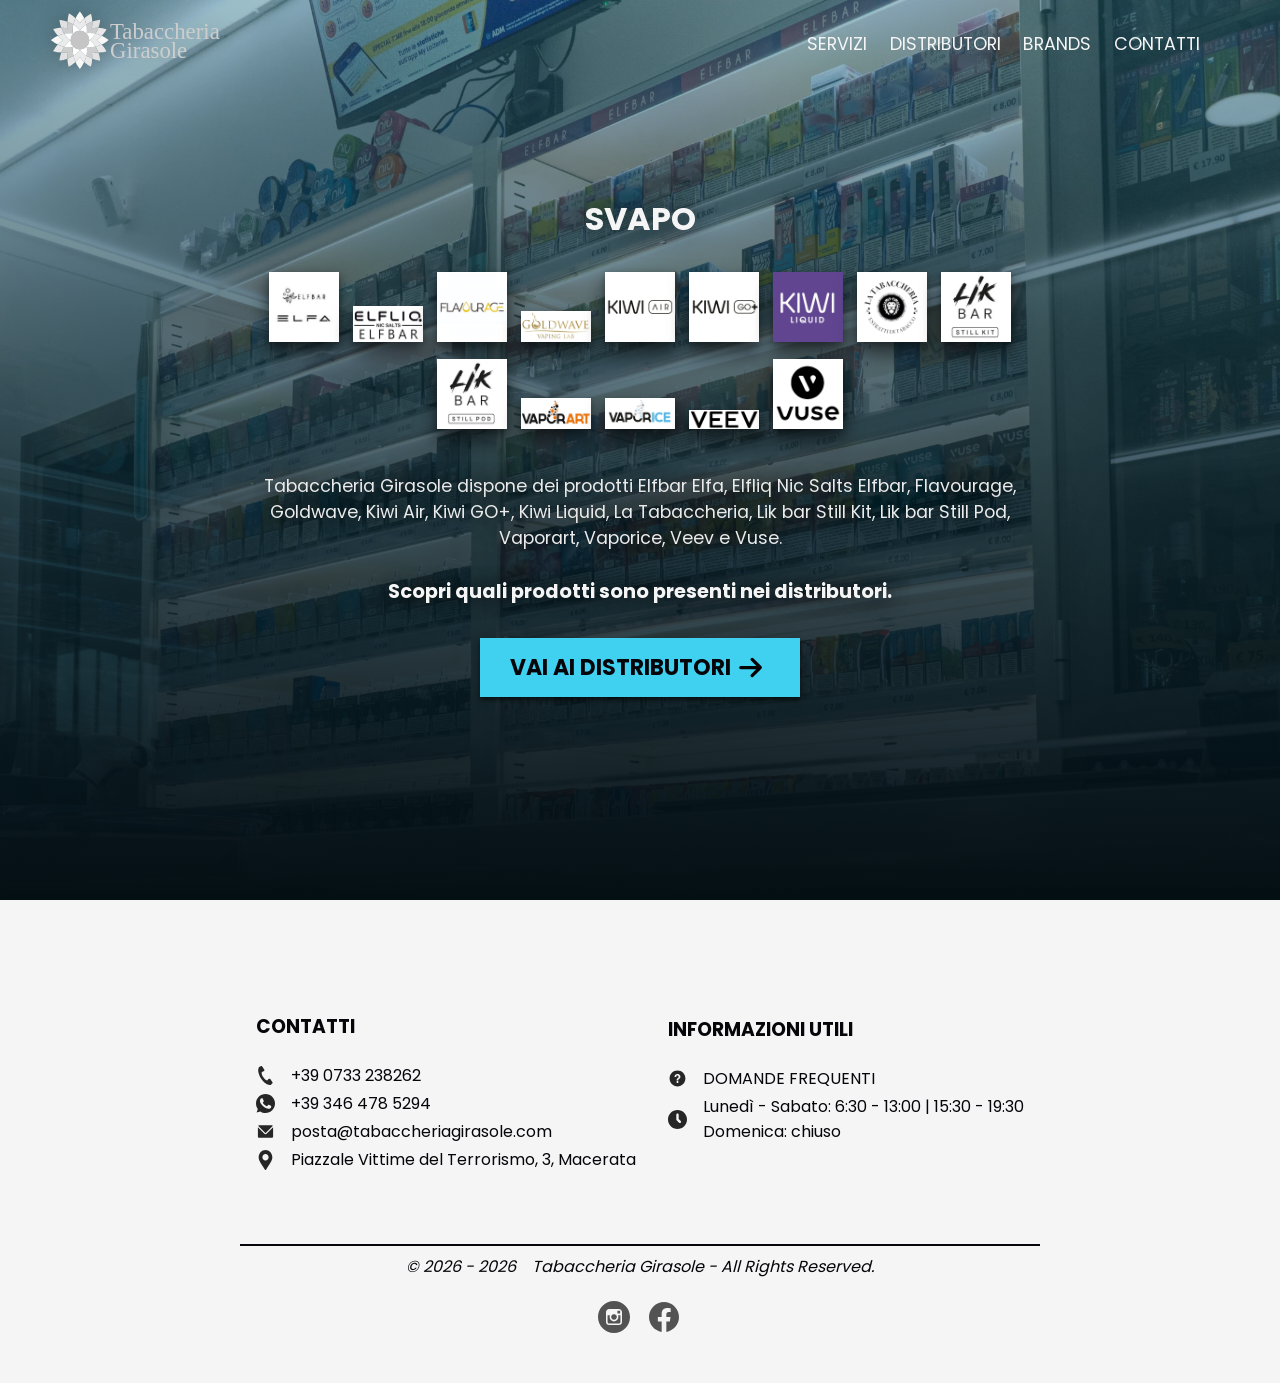
<file: svapo.html>
<!DOCTYPE html>
<html lang="it">
    <head>
        <meta charset = "UTF-8">
        <meta name = "robots" content = "index, follow">
        <meta name = "viewport" content = "width=device-width, initial-scale=1.0">
        <meta name = "description" content = "TABACCHERIA GIRASOLE | IQOS PARTNER | Sigarette elettroniche e Svapo | Piazzale Vittime del Terrorismo, 3, Macerata">
        <meta name = "author" content = "Francesco Marinaccio">
        <meta property = "og:title" content="TABACCHERIA GIRASOLE a Macerata - Sigarette elettroniche e Svapo">
        <meta property = "og:description" content="TABACCHERIA GIRASOLE | IQOS PARTNER | Sigarette elettroniche e Svapo | Piazzale Vittime del Terrorismo, 3, Macerata">
        <meta property = "og:image" content="https://www.tabaccheriagirasole.com/webp/brands/backgrounds/svapo.webp">
        <meta property = "og:site_name" content = "Tabaccheria Girasole">
    	<meta property = "og:type" content = "website">
    	<meta property = "og:url" content = "https://www.tabaccheriagirasole.com/svapo.html">
        <title>TABACCHERIA GIRASOLE a Macerata - Sigarette elettroniche e Svapo</title>
        <link rel = "icon" type = "image/x-icon" href = "favicon.ico">
        <link rel = "stylesheet" href = "css/style.css">
        <link rel = "stylesheet" href = "css/loghi.css">
    </head>
    <body>
        <main>
            <h1>SVAPO</h1>
            <div>
                <img src = "webp/brands/loghi/svapo/elfbar elfa.webp" alt = "elfbar elfa">
                <img src = "webp/brands/loghi/svapo/elfliq nic salts eflbar.webp" alt = "elfliq nic salts elfbar">
                <img src = "webp/brands/loghi/svapo/flavourage.webp" alt = "flavourage">
                <img src = "webp/brands/loghi/svapo/goldwave.webp" alt = "goldwave">
                <img src = "webp/brands/loghi/svapo/kiwi air.webp" alt = "kiwi air">
                <img src = "webp/brands/loghi/svapo/kiwi go+.webp" alt = "kiwi go+">
                <img src = "webp/brands/loghi/svapo/kiwi liquid.webp" alt = "kiwi liquid">
                <img src = "webp/brands/loghi/svapo/la tabaccheria.webp" alt = "la tabaccheria">
                <img src = "webp/brands/loghi/svapo/lik bar still kit.webp" alt = "lik bar still kit">
                <img src = "webp/brands/loghi/svapo/lik bar still pod.webp" alt = "lik bar still pod">
                <img src = "webp/brands/loghi/svapo/vaporart.webp" alt = "vaporart">
                <img src = "webp/brands/loghi/svapo/vaporice.webp" alt = "vaporice">
                <img src = "webp/brands/loghi/svapo/veev.webp" alt = "veev">
                <img src = "webp/brands/loghi/svapo/vuse.webp" alt = "vuse">
            </div>
            <p>Tabaccheria Girasole dispone dei prodotti Elfbar Elfa, Elfliq Nic Salts Elfbar, Flavourage, Goldwave, Kiwi Air, Kiwi GO+, Kiwi Liquid, La Tabaccheria, Lik bar Still Kit, Lik bar Still Pod, Vaporart, Vaporice, Veev e Vuse.<br><br><span>Scopri quali prodotti sono presenti nei distributori.</span></p><a href = "distributori.html">VAI AI DISTRIBUTORI<img src = "svg/arrow - senza cerchio.svg"></a>
        </main>
        <script src = "js/layout.js"></script>
    </body>
</html>
</file>
<file: css/style.css>
@font-face {
    font-family: 'Poppins';
    src: url("../fonts/poppins/Poppins-Regular.ttf") format("truetype");
    font-weight: 400;
    font-style: normal;
}

@font-face {
    font-family: 'Poppins';
    src: url("../fonts/poppins/Poppins-Medium.ttf") format("truetype");
    font-weight: 500;
    font-style: normal;
}

@font-face {
    font-family: 'Poppins';
    src: url("../fonts/poppins/Poppins-Bold.ttf") format("truetype");
    font-weight: 700;
    font-style: normal;
}

html {
    font-family: 'Poppins';
    color: rgb(5, 5, 10);
    background-color: rgb(4, 15, 20);
    overflow-x: hidden;
    background-color: whitesmoke;
    scroll-behavior: smooth;
}

::-webkit-scrollbar {
    width: 3px;
    background-color: whitesmoke;
}

::-webkit-scrollbar-thumb {
    background-color: #1d9acc;
    border-radius: 100px;
}

::-webkit-scrollbar-thumb:hover {
    background-color: #42c9ff;
}

body {
    margin: 0;
}

a {
    text-decoration: none;
    color: rgb(5, 5, 10);
}

header {
    display: flex;
    position: fixed;
    width: 100%;
    height: fit-content;
    box-sizing: border-box;
    z-index: 901;
    flex-direction: row;
    align-items: center;
    padding: 0.5em 5em 0.5em 3em;
    background-color: transparent;
    transition: 0.1s linear;
}

header.scrollato {
    background-color: whitesmoke;
}

header nav {
    position: relative;
    font-size: 1.1em;
    height: fit-content;
    margin-left: auto;
}

header img {
    height: 4em;
    transition: 0.1s linear;
    filter: contrast(0.3) brightness(1.7) saturate(0) drop-shadow(0px 0px 10px rgba(0, 0, 0, 0.2));
}

header.scrollato > a img, header.scrollato > button {
    filter: saturate(0) brightness(0.6) contrast(1.4) drop-shadow(0px 0px 10px rgba(0, 0, 0, 0.2));
    transition: 0.1s linear;
}

header a img:hover {
    filter: saturate(1.3) brightness(1) contrast(1) drop-shadow(0px 0px 5px rgba(0, 0, 0, 0.2)) drop-shadow(0px 0px 1px rgba(0, 0, 0, 0.2));
    transition: 0.1 linear;
}

header nav a {
    position: relative;
    color:whitesmoke;
    margin-left: 1em;
    transition: 0.1s linear;
}

header.scrollato > nav a {
    color: rgb(5, 5, 10);
}

header nav a::after {
    content: "";
    position: absolute;
    left: 0;
    bottom: 0px;
    width: 0%;
    height: 1px;
    background-color: whitesmoke;
    transition: 0.1s linear;
}

header.scrollato > nav a::after {
    background-color: rgb(5, 5, 10);
}

header nav a:hover::after {
    width: 100%;
}

header button {
    display: none;
}

main {
    display: flex;
    flex-direction: column;
    min-height: 100vh;
    height: auto;
    background-repeat: no-repeat;
    background-size: cover;
    justify-content: center;
    align-items: center;
    text-align: center;
}

main h1, main h2, main h3 {
    margin: 0;
    line-height: 1.2em;
}

main h1 {
    font-size: 3em;
    font-family: 'Poppins';
    font-weight: 700;
    color: whitesmoke;
    text-shadow: 0px 0px 10px rgba(0, 0, 0, 0.4);
}

main h2, main h3 {
    color: whitesmoke;
}

main h3 {
    font-size: 2em;
    font-weight: 400;
    margin-top: 0.5em;
}


footer {
    position: relative;
    display: flex;
    flex-direction: row;
    flex-wrap: wrap;
    justify-content: center;
    align-items: center;
    text-align: center;
    background-color: whitesmoke;
    color: rgb(5, 5, 10);
    padding: 7em 15em 3em;
    z-index: 900;
}

footer div, footer address {
    display: flex;
    flex-direction: column;
    row-gap: 0.2em;
    width: auto;
    margin: auto;
    margin-bottom: 4em;
    align-items: start;
    text-align: left;
}

footer div > *, footer address > * {
    margin: 0;
}

footer div h3, footer address h3 {
    margin-bottom: 1em;
}

footer div img, footer address img {
    margin-right: 1em;
    width: 1.2em;
    filter: contrast(0) brightness(0.3);
}

footer > div:last-of-type a:first-of-type img {
    width: 2em;
}

footer > div:last-of-type a:last-of-type img{
    width: 2.3em;
}

footer hr {
    width: 100%;
    border: rgb(5, 5, 10) solid 1px;
}

footer div p, footer div a, footer address p, footer address a {
    display: inline-flex;
    align-items: center;
    justify-content: center;
}

footer address {
    font-style: normal;
}

footer div:last-child {
    align-items: center;
    margin-bottom: 0px;
}

footer div i {
    text-align: center;
}

footer div div {
    margin-top: 1em;
    gap: 1em;
    flex-direction: row;
    filter: contrast(0.5);
}

footer div div a img {
    margin-right: 0em;
}


@media screen and (max-width: 768px) {

    header {
        padding: 0.2em 1.4em 0.2em 1.4em;
    }

    header img {
        width: 10em;
    }

    header nav {
        display: none;
    }

    header button {
        display: block;
        width: 2.5em;
        height: 2.5em;
        background-image: url("../svg/hamburger.svg");
        background-repeat: no-repeat;
        background-position: center;
        background-size: contain;
        border: none;
        background-color: transparent;
        margin-left: auto;
        filter: contrast(0) brightness(1.8) drop-shadow(0px 0px 10px rgba(0, 0, 0, 0.2));
    }

    .menu {
        display: flex;
        flex-direction: column;
        row-gap: 1em;
        justify-content: center;
        align-items: center;
        position: fixed;
        z-index: 1000;
        height: 100vh;
        background-image: radial-gradient(circle at left top, #42c9ff, rgba(14, 68, 87, 0.7)), url("../svg/pittogramma.svg"), linear-gradient(black, black);
        background-size: cover, 400%;
        background-position: 300% 30%;
        width: 100%;
    }

    .menu a {
        color: whitesmoke;
        font-size: 2em;
        text-shadow: 5px 0px 10px rgba(0, 0, 0, 0.5), 2px 0px 70px black;
    }

    main h1 {
        font-size: 2em;
    }

    main h2 {
        font-size: 1.3em;
    }

    main section a {
        font-size: 1.3em;
    }

    footer {
        flex-direction: column;
        padding: 3em;
        padding-top: 5em;
    }

    footer div, footer address {
        width: 100%;
    }

    footer div div {
        justify-content: center;
    }
}
</file>
<file: css/index.css>
@font-face {
    font-family: "Sportscenter";
    src: url("../fonts/Sportscenter.ttf");
    font-weight: 400;
    font-style: normal;
}

@font-face {
    font-family: "Futura";
    src: url("../fonts/FuturaCyrillicBook.ttf");
    font-weight: 400;
    font-style: normal;
}

body > address {
    display: flex;
    flex-direction: column;
    position: fixed;
    align-items: center;
    gap: 10px;
    z-index: 4;
    right: 1em;
    bottom: 1em;
}

body > address a {
    width: 70px;
}

body > address a img {
    width: 100%;
    filter: contrast(0) brightness(2) drop-shadow(0px 0px 5px #000000b0);
}

body > address a:first-of-type img {
    filter: brightness(0) saturate(100%) invert(68%) sepia(35%) saturate(926%) hue-rotate(88deg) brightness(92%) contrast(93%) drop-shadow(0px 0px 5px #000000b0);
}

body > address a:hover img {
    filter: brightness(0) saturate(100%) invert(70%) sepia(29%) saturate(1081%) hue-rotate(153deg) brightness(102%) contrast(89%);
}

main {
    position: relative;
    background-image: linear-gradient(rgba(13, 101, 128, 0.5), rgb(4, 20, 20) 95%), url("../webp/foto/esterno.webp");
    background-size: cover;
    background-position: center;
    min-height: 80vh;
}

main > * {
    position: relative;
    z-index: 1;
}

main > img {
    width: 25%;
    max-width: 220px;
    margin-top: 1.2em;
    margin-bottom: 0.8em;
    filter: drop-shadow(0px -50px 35px rgba(0, 30, 80, 0.1)) drop-shadow(0px 40px 50px rgba(0, 30, 80, 0.2));
}

main div {
    margin-top: 1.5em;
    display: flex;
    flex-wrap: wrap;
    width: 35%;
    min-width: 200px;
    gap: 1.2em;
}

main div a {
    justify-content: center;
    white-space: nowrap;
    height: 1.7em;
}

main div a:last-of-type {
    width: 100%;
    height: 2em;
}


main div a:not(:last-of-type) {
    flex: 1 1 40%;
}

main div a, section:nth-of-type(3) a {
    display: inline-flex;
    align-items: center;
    padding: 0.3em 0.75em 0.3em 0.75em;
    box-shadow: 0px 5px 10px rgba(0, 0, 0, 0.5);
    font-size: 1.6em;
    font-weight: 700;
    transition: 0.1s linear;
}

main h1, main h2, main h3, main p {
    text-shadow: 0px 0px 50px rgba(0, 10, 30, 0.8), 0px 0px 20px rgba(0, 20, 50, 0.8), 0px 0px 10px rgba(0, 0, 0, 0.8);
}


main h1 {
    font-size: 2.8em;
    font-family: 'Poppins';
    font-weight: 700;
    line-height: 1em;
    color: #23c1ff;
}

main h2 {
    font-weight: 500;
    font-size: 1.8em;
    color: #55c2ec;
    text-shadow: 0px 0px 10px rgba(0, 0, 0, 1), 0px 0px 20px rgba(0, 0, 0, 1), 0px 0px 10px rgba(0, 0, 0, 1);
}

main h3 a {
    display: inline-flex;
    flex-wrap: wrap;
    align-items: center;
    line-height: normal;
    font-weight: 500;
    padding: 0.3em 3.5em;
    color: whitesmoke;
    background-image: linear-gradient( 90deg, transparent, #21aee6 35%, #21aee6 65%, transparent);
}

main h3 a img {
    width: 1.6em;
    margin-right: 0.1em;
    filter: drop-shadow(0 0 5px rgba(0, 0, 0, 0.7)) drop-shadow(0 0 20px rgba(0, 0, 0, 0.8));
}

main h3 a .iqos {
    display: flex;
    flex-direction: column;
    margin: 0px;
    gap: 0px;
    line-height: 1em;
    font-family: 'Sportscenter';
    font-size: 0.8em;
}

main h3 a .partner {
    text-align: right;
    font-family: 'Futura';
    font-size: 0.7em;
}

main p {
    max-width: 40em;
    padding-left: 1.5em;
    padding-right: 1.5em;
    color: #cddadf;
    text-align: center;
    font-size: 1.3em;
    margin-bottom: 1em;
}

main div a:last-of-type, section:nth-of-type(3) a {
    background-color: #25ccf1;
}

section:nth-of-type(3) a {
    font-size: 1.2em;
}

main div a:not(:last-of-type) {
    border: #24c1e4 solid 3px;
    background-color: transparent;
    color: #24c1e4;
    text-shadow: 0px 0px 10px rgba(0, 0, 0, 0.3);
}

main div a:last-of-type img, section:nth-of-type(3) a img {
    width: 2em;
    height: 2em;
}


main div a:nth-of-type(1) img {
    width: 2em;
}

main div a:nth-of-type(2) img {
    width: 1.3em;
    height: 1.3em;
}

main div a:not(:last-of-type) img {
    margin-left: 0.5em;
    filter: brightness(0) saturate(90%) invert(70%) sepia(58%) saturate(1000%) hue-rotate(151deg) brightness(80%) drop-shadow(0px 0px 10px rgba(0, 0, 0, 0.3));
}

main div a:hover, section:nth-of-type(3) a:hover {
    box-shadow: 0px 3px 10px 2px rgba(0, 0, 0, 0.7);
    transition: 0.1s linear;
}

main div a:last-of-type:hover, section:nth-of-type(3) a:hover {  
    background-color: #1d9acc;
    color: whitesmoke;
}

main div a:last-of-type:hover img, section:nth-of-type(3) a:hover img {
    filter: brightness(0) saturate(100%) invert(74%) sepia(77%) saturate(1%) hue-rotate(47deg) brightness(110%) contrast(95%);
}

main div a:not(:last-of-type):hover {
    color: whitesmoke;
    border-color: whitesmoke;
}

main div a:not(:last-of-type):hover img {
    filter: brightness(0) saturate(100%) invert(74%) sepia(77%) saturate(1%) hue-rotate(47deg) brightness(110%) contrast(95%);
}


.background_sections {
    background-image: linear-gradient(rgb(4, 20, 20), transparent 35%, rgba(24, 67, 88, 0.8)), radial-gradient(circle at left top, #56c9f7,#188ab8 10%, #0f62835b), url("../webp/foto/interno2.webp");
    background-size: cover, 100%;
    background-position: 25% 30%;
    padding-top: 5em;
}

section {
    padding: 4em;
    padding-left: 6em;
    padding-bottom: 0px;
}

section:nth-of-type(n+2) {
    padding-top: 0em;
}

section:nth-of-type(3) {
    padding-bottom: 5em;
}

section h2 {
    text-shadow: 0px 0px 20px rgba(0, 0, 0, 0.6), 0px 0px 10px rgba(0, 0, 0, 0.4);
    margin: 0;
}

section h2, section p, section:first-of-type a {
    color: whitesmoke;
}

section:nth-of-type(3) a {
    text-shadow: none;
}

section p {
    font-size: 1.2em;
    max-width: 40em;
    text-align: justify;
    margin-bottom: 2em;
    line-height: 1.4em;
    text-shadow: 0px 0px 20px rgba(0, 0, 0, 1), 0px 0px 10px rgba(0, 0, 0, 0.8);
}

section span {
    display: flex;
    flex-direction: row;
    flex-wrap: wrap;
    gap: 2em;
    max-width: 50em;
}

section span img {
    width: 25%;
    height: 25%;
    max-width: 100px;
    max-height: 100px;
    filter: drop-shadow(0px 3px 3px #0000009c) drop-shadow(0px 5px 10px #00000036);
}

section span img:last-of-type {
    margin-bottom: 3em;
}

section a {
    font-weight: 500;
}

section:first-of-type a {
    padding-left: 1em;
    padding-right: 1em;
    background-image: linear-gradient( 90deg, transparent, #dbc81b 20%, #dbc81b 80%, transparent);
    text-shadow: 0px 0px 5px black;
}

section:nth-of-type(3) a {
    letter-spacing: 0.1em;
    background-color: #23c1ff;
    box-shadow: 0px 5px 5px rgba(0, 0, 0, 0.7);
    font-size: 1.3em;
}

@media screen and (max-width: 1100px) {

    body > address {
        right: 10px;
    }

    body > address a {
        width: 40px;
    }

    main {
        background-image: linear-gradient(rgba(13, 101, 128, 0.5), rgb(4, 20, 20) 95%), url("../webp/foto/esterno verticale.webp");
        justify-content: center;
    }

    main > img {
        margin-top: auto;
        padding-top: 40px;
    }

    main h1 {
        font-size: 1.8em;
        text-shadow: 0px 0px 50px rgba(0, 0, 0, 0.3), 0px 0px 30px rgba(0, 0, 0, 0.5), 0px 0px 10px rgba(0, 0, 0, 0.4);
    }

    main h2 {
        font-size: 1.4em;
        text-shadow: 0px 0px 50px rgba(0, 0, 0, 0.3), 0px 0px 30px rgba(0, 0, 0, 0.5), 0px 0px 15px rgba(0, 0, 0, 1);
    }

    main h3 {
        font-size: 1.5em;
    }

    main h3 div {
        display: flex;
        flex-direction: column;
        text-align: right;
        width: min-content;
    }

    main p {
        line-height: 1.3em;
        font-size: clamp(14px, 2vh, 18px);
        margin-bottom: 1em;
        margin-top: 2em;
    }

    main div {
        flex-wrap: wrap;
        justify-content: center;
        width: 75%;
        row-gap: 1em;
        margin-top: auto;
        margin-bottom: 3em;
    }

    main div a {
        width: 100%;
        justify-content: center;
        font-size: 1.2em;
    }

    .background_sections {
        background-image: linear-gradient(rgb(4, 20, 20), transparent 35%, rgba(24, 67, 88, 0.8)), radial-gradient(circle at left top, #56c9f7,#1ca5db 10%, #0f62835b), url("../webp/foto/interno2 verticale.webp");
        background-size: cover, 100%;
        background-position: 35% 0%;
    }

    section {
        display: flex;
        flex-direction: column;
        align-items:  center;
        padding: 4em 2em 0em 2em;
        text-shadow: 0px 0px 10px rgba(0, 0, 0, 0.6), 2px 0px 10px rgba(0, 0, 0, 0.8);
    }

    section h2 {
        width: 100%;
        text-align: left;
    }
    
    section p {
        font-size: 1.1em;
        text-align: left;
    }

    section span {
        justify-content: center;
    }

    section:nth-of-type(3) a {
        font-size: 1.3em;
        letter-spacing: normal;
        display: flex;
        width: 100%;
        justify-content: center;
        align-items: center;
    }
}
</file>
<file: css/loghi.css>
main {
    display: flex;
    row-gap: 2em;
    padding-right: 15em;
    padding-left: 15em;
    background-image: linear-gradient(rgba(7, 93, 119, 0.4), rgb(4, 15, 20)), url("../webp/foto/interno3.webp");
    background-size: cover;
    align-content: center;
    text-align: center;
}

main h1, main p span {
    color: whitesmoke;
}

main h1 {
    font-size: 2em;
    text-shadow: 0px 0px 30px rgba(0, 0, 0, 0.8);
    line-height: 1em;
}

main p {
    font-size: 1.1em;
    max-width: 50em;
    text-shadow: 0px 0px 20px black;
    margin: 0px;
    color: rgb(235, 235, 235);
}

main p span {
    font-size: 1.1em;
    font-weight: 700;
}

main div img {
    width: 70px;
    margin: 5px;
    filter: drop-shadow(0px 10px 10px rgba(0, 0, 0, 0.5)) drop-shadow(0px 3px 3px rgba(0, 0, 0, 0.3));
}

main a {
    display: inline-flex;
    justify-content: center;
    align-items: center;
    padding: 10px;
    width: 300px;
    min-width: 300px;
    font: 700 22px'Poppins';
    background-color: #40d1f1;
    border: none;
    box-shadow: 0px 3px 5px #000000a0; 
    color: rgb(5, 5, 10);
    transition: 0.1s ease-in-out;
}

main a img {
    width: 1.8em;
}

main a:hover img {
    filter: brightness(0) saturate(100%) invert(74%) sepia(77%) saturate(1%) hue-rotate(47deg) brightness(110%) contrast(95%);
}

main a:hover {
    background-color: #1d9acc;
    color: whitesmoke;
    transition: 0.1s ease-in-out;
}

@media screen and (max-width: 768px) {
    
    main {
        padding-right: 3em;
        padding-left: 3em;
        padding-bottom: 5em;
        background-image: linear-gradient(rgba(7, 93, 119, 0.4), rgb(4, 15, 20)), url("../webp/foto/interno3 verticale.webp");
    }
    
    main h1 {
        padding-top: 2em;
    }

    main p {
        text-align: justify;
    }

    main p span {
        display: block;
        text-align: center !important;
    }
}
</file>
<file: css/brands.css>
main {
    display: flex;
    flex-direction: row;
    flex-wrap: wrap;
    height: 100vh;
}

main a {
    display: flex;
    justify-content: center;
    align-items: center;
    position: relative;
    margin: 0;
    height: 100%;
    width: 33.333333%;
    overflow: hidden;
}

main > a img {
    display: block;
    width: auto;
    height: auto;
    min-width: 100%;
    min-height: 100%;
    object-fit: cover;
    filter: brightness(0.7);
    transition: 0.2s ease-in-out;
}

main > a img:hover {
    transform: scale(1.01);
    filter: brightness(0.85);
    transition: 0.1s ease-in-out;
}

main h1, main h2, main a p {
    position: absolute;
    text-shadow: 0px 0px 60px black;
    pointer-events: none;
}

main h1, main h2 {
    line-height: 1em;
    font-size: 1.8vw;
    color: whitesmoke;
    margin-bottom: 0em;
}

main a p {
    font-size: 20px;
    font-weight: 600;
    display: inline-flex;
    justify-content: center;
    align-items: center;
    bottom: 25%;
    color: rgb(210, 210, 210);
    letter-spacing: 0.1em;
    padding: 0.1em 1.4em;
    border: 2px solid rgb(210, 210, 210);
    backdrop-filter: blur(5px);
    background-color: rgba(0, 5, 15, 0.6);
    box-shadow: 0px 10px 30px rgba(0, 0, 0, 0.8);
}

main a p img {
    height: 2em;
    object-fit: contain;
    min-width: unset;
    min-height: unset;
    filter: contrast(0) brightness(1.5);
}


@media screen and (max-width: 768px) {
    main {
        flex-direction: column;
        height: fit-content;
    }
    main a {
        width: 100%;
        height: 80vh;
    }

    main h1, main h2 {
        font-size: 7vw;
    }

    main a p {
        bottom: 7%;
    }
}
</file>
<file: css/sfondo_girasole.css>
main, main address {
    display: flex;
    flex-direction: column;
    row-gap: 1em;
}


main {
    height: auto;
    background-image: radial-gradient(circle at left top, #42c9ff, rgba(14, 68, 87, 0.7)), url("../svg/pittogramma.svg"), linear-gradient(black, black);
    background-size: cover, 400%;
    background-position: 30% 30%;
    text-shadow: 5px 0px 10px rgba(0, 0, 0, 0.4), 2px 0px 70px rgba(0, 0, 0, 0.7);
    padding-left: 10%;
    padding-right: 10%;
    align-items: flex-start;
}

main address {
    font-style: normal;
}

main h2, main p, main a, main ul, main li {
    font-size: clamp(14px, 4vw, 20px);
    color: whitesmoke;
    display: inline-flex;
}

main p, main a, main ul {
    margin: 0px 0px 0px 0px;
    max-width: 35em;
    text-align: justify;
    text-align-last: left;
}


main ul {
    font-weight: 700;
    margin-bottom: 1em;
}

main li {
    display: block;
    font-weight: 400;
    margin-left: 2em;
}

main li a {
    font-size: inherit;
    font-weight: 500;
    text-decoration: underline;
}

main ul {
    display: flex;
    flex-direction: column;
    padding: 0;
    row-gap: 0.5em;
}

main h1 {
    font-size: clamp(24px, 6vw, 32px);
    margin-bottom: 0.5em;
    margin-top: 2em;
    font-weight: 700;
    color: whitesmoke;
}

main img {
    width: 1.7em;
    filter: brightness(0) invert(0.95) drop-shadow(5px 0px 10px rgba(0, 0, 0, 0.3));
    margin-right: 1em;
}

@media screen and (max-width: 768px) { 

    main li {
        margin-left: 0;
    }    
}
</file>
<file: css/pacchi.css>
@font-face {
    font-family: 'Poppins';
    src: url("../fonts/poppins/Poppins-SemiBold.ttf") format("truetype");
    font-weight: 600;
    font-style: normal;
}

main, main .wrapper, main .wrapper div {
    display: flex;
    flex-direction: column;
    row-gap: 0.8em;
}

main {
    min-height: 100vh;
    height: auto;
    box-sizing: border-box;
    background-image: linear-gradient(rgba(3, 49, 63, 0.7), rgba(3, 49, 63, 0.4)), url("../webp/foto/esterno.webp");
    background-size: cover, 100%;
    background-position: 0% -30vw;
    background-attachment: fixed;
    text-shadow: 5px 0px 10px rgba(0, 0, 0, 0.4), 2px 0px 70px rgba(0, 0, 0, 0.7);
    display: flex;
    flex-direction: column;
    justify-content: flex-start;
    padding-top: 13em;
    overflow-y: scroll;
    overflow-x: hidden;
}

main .wrapper {
    position: relative;
    width: 100%;
    flex-grow: 1;
    box-shadow: 0px 0px 30px rgba(0, 0, 0, 0.5);
    background-color: rgb(4, 15, 20);
    align-items: center;
    padding-bottom: 2em;
}

.wrapper h1 {
    background-color: rgb(28, 201, 253);
    width: 100%;
    padding-top: 1em;
    padding-bottom: 3.3em;
    text-align: center;
    text-shadow: none;
    font-size: 2em;
    color: rgb(17, 28, 34);
}

.wrapper2 {
    position: relative;
    top: -6em;
    width: 30%;
    min-width: 300px;
    background-color: whitesmoke;
    padding: 3em;
    border-radius: 1em;
    box-shadow: 0px 10px 30px rgba(0, 0, 0, 0.5), 0px 5px 10px rgba(0, 0, 0, 0.3);
}

.wrapper2 > * {
    color: rgb(22, 20, 8);
    text-shadow: none;
}


.wrapper p, .wrapper details {
    max-width: 35em;
    font-size: 1.1em;
}

.wrapper details {
    text-align: left;
}

.wrapper p {
    margin-top: 0px;
    margin-bottom: 1em;
    text-align: left;
}

.wrapper details {
    margin: 0px 0px 0px 0px;
}

.wrapper2 details {
    align-items: center;
    background-color: rgb(238, 240, 240);
    color: rgb(56, 64, 73);
    border-radius: 0.5em;
    padding: 0.5em 1em 0.5em 1em;
    text-shadow: none;
    transition: 0.1s ease-in-out;
}

.wrapper2 summary {
    list-style: none;
    font-weight: 500;
    font-size: 0.9em;
    color: rgb(73, 76, 82);
}

.wrapper2 summary::-webkit-details-marker {
    display: none;
}

.wrapper2 summary::before {
    content: ">";
    display: inline-block;
    width: 1em;
    margin-right: 0.5em;
    font-size: 1.5em;
    line-height: 0;
    color: rgb(99, 103, 109);
    vertical-align: middle;
    transition: 0.1s ease-in-out;
}

.wrapper2 details[open] > summary::before {
    transform: rotate(-90deg);
    translate: -5px -7px;
}

.wrapper2 details p:last-of-type {
    margin-top: 2em;
}

.wrapper2 h2 {
    color: rgb(40, 52, 59);
}

.wrapper2 p {
    color: rgb(56, 64, 73);
    font-size: 1em;
    line-height: 1.3em;
    margin-bottom: 1em;
}

.wrapper2 li b {
    font-weight: 600;
    color: rgb(47, 54, 61);
}

.wrapper2 ol {
    padding-right: 1em;
    font-size: 1em;
    font-weight: 500;
}

.wrapper ol p {
    font-size: 0.9em;
}


.wrapper2 li {
    display: list-item;
    list-style-type: decimal;
    font-size: 0.8em;
    font-weight: 400;
    margin-left: 1em;
}


@media screen and (max-width: 768px) { 

    main {
        background-image: linear-gradient(rgba(3, 49, 63, 0.4), rgba(3, 49, 63, 0.7)), url("../webp/foto/esterno verticale.webp");
        background-position: -0% -50vw;
        padding-top: 10em;
    }

    .wrapper2 {
        padding: 1.5em;
    }

    .wrapper2 li {
        font-size: 0.7em;
    }

    main ol {
        padding-left: 1em;
    }

    main ol, main li {
        margin-left: 0;
        margin-top: 0.7em;
        text-align: left;
    }    
}
</file>
